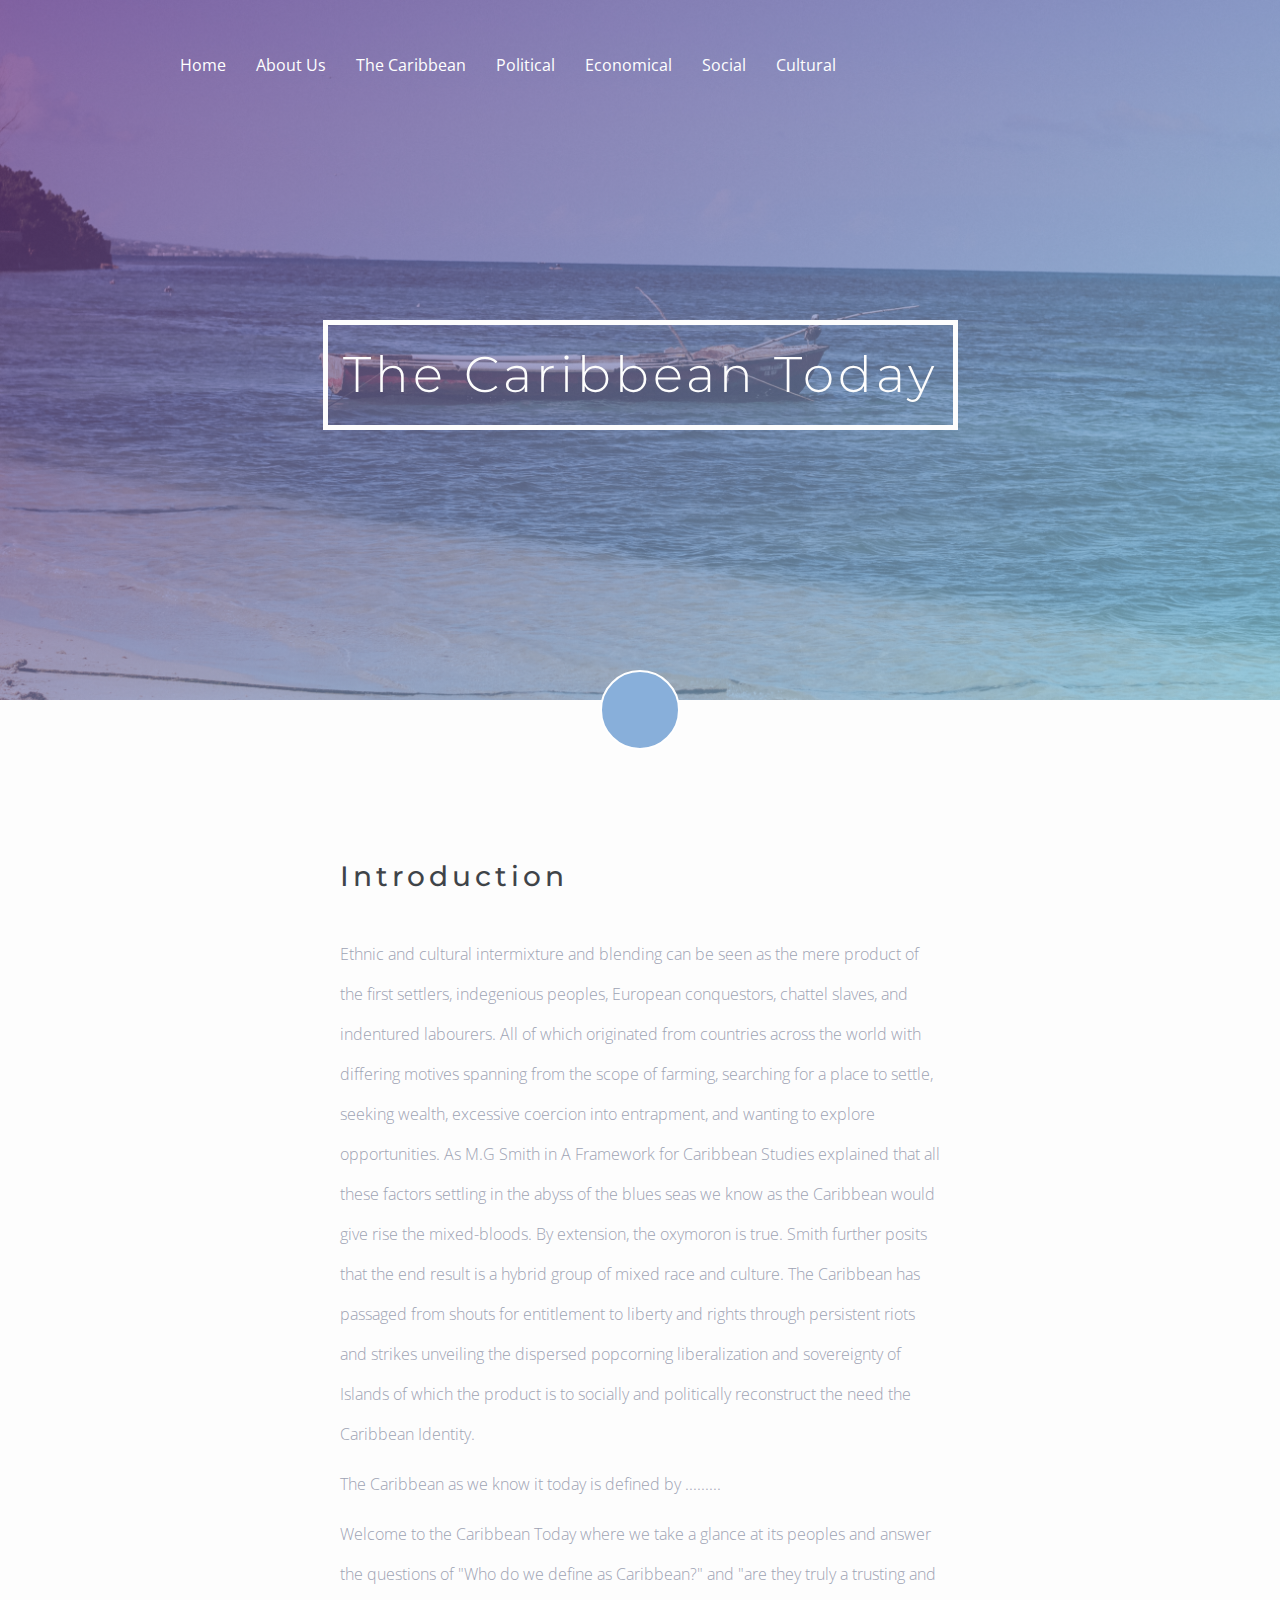
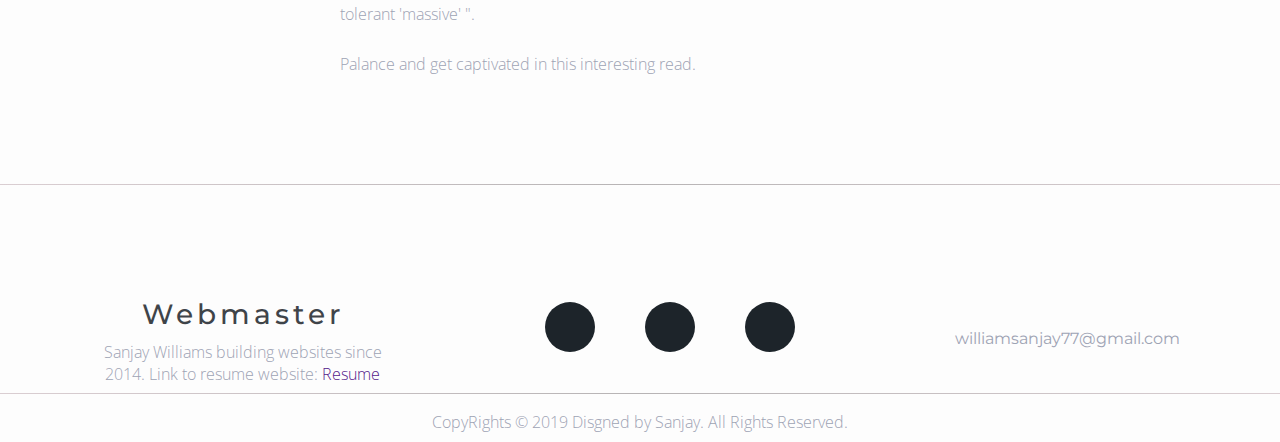
<file: index.html>
<!DOCTYPE html>
<html>
    <head>
      <meta charset="utf-8">
      <meta content="IE-edge,chrome=1" http-equiv="X-UA-Compatable">
      <meta name="viewport" content="width=device-width, initial-scale=1">
      <meta name="description" content="The Group description">
      <title>The Caribbean Today</title>
      <link rel="stylesheet" href="https://use.fontawesome.com/releases/v5.5.0/css/all.css" integrity="sha384-B4dIYHKNBt8Bc12p+WXckhzcICo0wtJAoU8YZTY5qE0Id1GSseTk6S+L3BlXeVIU" crossorigin="anonymous">
      <link rel="stylesheet" type="text/css" href="assets/css-framework/css-framework.css">
      <link rel="stylesheet" type="text/css" href="assets/css-framework/style.css">
    </head>
    <body>
      <header class="main-header">
        <!-- Navigation -->
        <nav class="nav-wrap">
          <ul class="navigation">
            <li><a href="index.html">Home</a></li>
            <li><a href="about-us.html">About Us</a></li>
            <li><a href="caribbean.html">The Caribbean</a></li>
            <li><a href="political.html">Political</a></li>
            <li><a href="economical.html">Economical</a></li>
            <li><a href="social.html">Social</a></li>
            <li><a href="cultural.html">Cultural</a></li>
          </ul>
          <!-- Mobile Navigation -->
          <div class="nav-toggle-open-wrapper">
            <i class="fas fa-bars"></i>
          </div>
          <div class="nav-toggle-body-overlay"></div>
          <div class="toggled-nav-wrapper">
            <div class="nav-toggle-close-wrapper">
              <i class="fas fa-times"></i>
            </div>
            <div class="internal-nav-links-wrapper">
              <a href="index.html" class="internal-link-wrapper">
                <div class="internal-link-icon internal-link-icon-home"><i class="fas fa-home"></i></div>
                <div class="link-titles-wrapper">
                  <h5>Home</h5>
                  <small>Introduction</small>
                </div>

              </a>
              <a href="about-us.html" class="internal-link-wrapper">
                <div class="internal-link-icon internal-link-icon-about-us"><i class="fas fa-info"></i></div>
                <div class="link-titles-wrapper">
                  <h5>About Us</h5>
                  <small>Who are the Creators</small>
                </div>

              </a>
              <a href="caribbean.html" class="internal-link-wrapper">
                <div class="internal-link-icon internal-link-icon-about-us"><i class="fas fa-umbrella-beach"></i></div>
                <div class="link-titles-wrapper">
                  <h5>The Caribbean</h5>
                  <small>Caribbean Identity</small>
                </div>

              </a>
              <a href="political.html" class="internal-link-wrapper">
                <div class="internal-link-icon internal-link-icon-political"><i class="fas fa-fist-raised"></i></div>
                <div class="link-titles-wrapper">
                  <h5>Political</h5>
                  <small>Caribbean Politics</small>
                </div>

              </a>
              <a href="economical.html" class="internal-link-wrapper">
                <div class="internal-link-icon internal-link-icon-economical"><i class="fas fa-users"></i></div>
                <div class="link-titles-wrapper">
                  <h5>Economical</h5>
                  <small>Caribbean Economy</small>
                </div>

              </a>
              <a href="social.html" class="internal-link-wrapper">
                <div class="internal-link-icon internal-link-icon-social"><i class="fas fa-globe-africa"></i></div>
                <div class="link-titles-wrapper">
                  <h5>Social</h5>
                  <small>Social Caribbean</small>
                </div>

              </a>
              <a href="cultural.html" class="internal-link-wrapper">
                <div class="internal-link-icon internal-link-icon-cultural"><i class="fas fa-palette"></i></div>
                <div class="link-titles-wrapper">
                  <h5>Cultural</h5>
                  <small>Caribbean Culture</small>
                </div>

              </a>
            </div>
          </div>
        </nav>
        <!-- End Navigation -->
        <div class="home-title">
          <h1>The Caribbean Today</h1>
        </div>
        <button class="arrow-down circular icon button"><i class="fas fa-chevron-down"></i></button>
      </header>
      <!-- Introduction -->
      <div class="introduction" id="intro">
        <h2>Introduction</h2>
        <p>Ethnic and cultural intermixture and blending can be seen  as the mere product of the first settlers,  indegenious peoples, European conquestors, chattel slaves, and indentured labourers. All of which originated from countries across the world with differing motives spanning from the scope of farming, searching for a place to settle, seeking wealth,  excessive coercion into entrapment, and wanting to explore opportunities. As M.G Smith in A Framework for Caribbean Studies explained that all these factors settling in the abyss of the blues seas we know as the Caribbean would give rise the mixed-bloods. By extension, the oxymoron is true. Smith further posits that the end result is a hybrid group of mixed race and culture. The Caribbean has passaged from shouts for entitlement to liberty  and rights through persistent riots and strikes  unveiling the dispersed popcorning  liberalization and sovereignty of Islands of which the product is to socially and politically reconstruct the need the Caribbean Identity.</p>
        <p>The Caribbean as we know it today is defined by .........</p>

        <p>Welcome to the Caribbean Today where we take a glance at its peoples and answer the questions of "Who do we define as Caribbean?" and "are they truly a trusting and tolerant 'massive' ".</p>
        <p>Palance and get captivated in this interesting read.</p>
      </div>
      <hr />
      <footer class="footer-container">
        <div class="footer-wrapper">
          <div class="webmaster-slug">
            <h2>Webmaster</h2>
            <p>Sanjay Williams building websites since 2014. Link to resume website: <a href="">Resume</a></p>
          </div>
          <div class="footer-social-links">
            <a href="https://github.com/sanjwilli" target="_blank" class="social-icon-wrap footer-instagram-wrapper"><i class="fab fa-instagram"></i></a>
            <a href="https://www.instagram.com/sanjwilli" target="_blank" class="social-icon-wrap footer-github-wrapper"><i class="fab fa-github-alt"></i></a>
            <a href="https://www.linkedin.com/in/sanjay-williams-a01613150/" target="_blank" class="social-icon-wrap footer-linkedin-wrapper"><i class="fab fa-linkedin-in"></i></a>
          </div>
          <a href="mailto:williamsanjay77@gmail.com?subject=Carib Civ Web feedback" class="footer-email">williamsanjay77@gmail.com</a>
        </div>
        <hr />
        <p>CopyRights &copy; 2019 Disgned by Sanjay. All Rights Reserved.</p>
      </footer>
      <script type="text/javascript" src="assets/css-framework/jquery-3.3.1.min.js"></script>
      <script type="text/javascript" src="assets/css-framework/css-framework.js"></script>
      <script type="text/javascript" src="assets/js/functions.js"></script>
    </body>
</html>
</file>
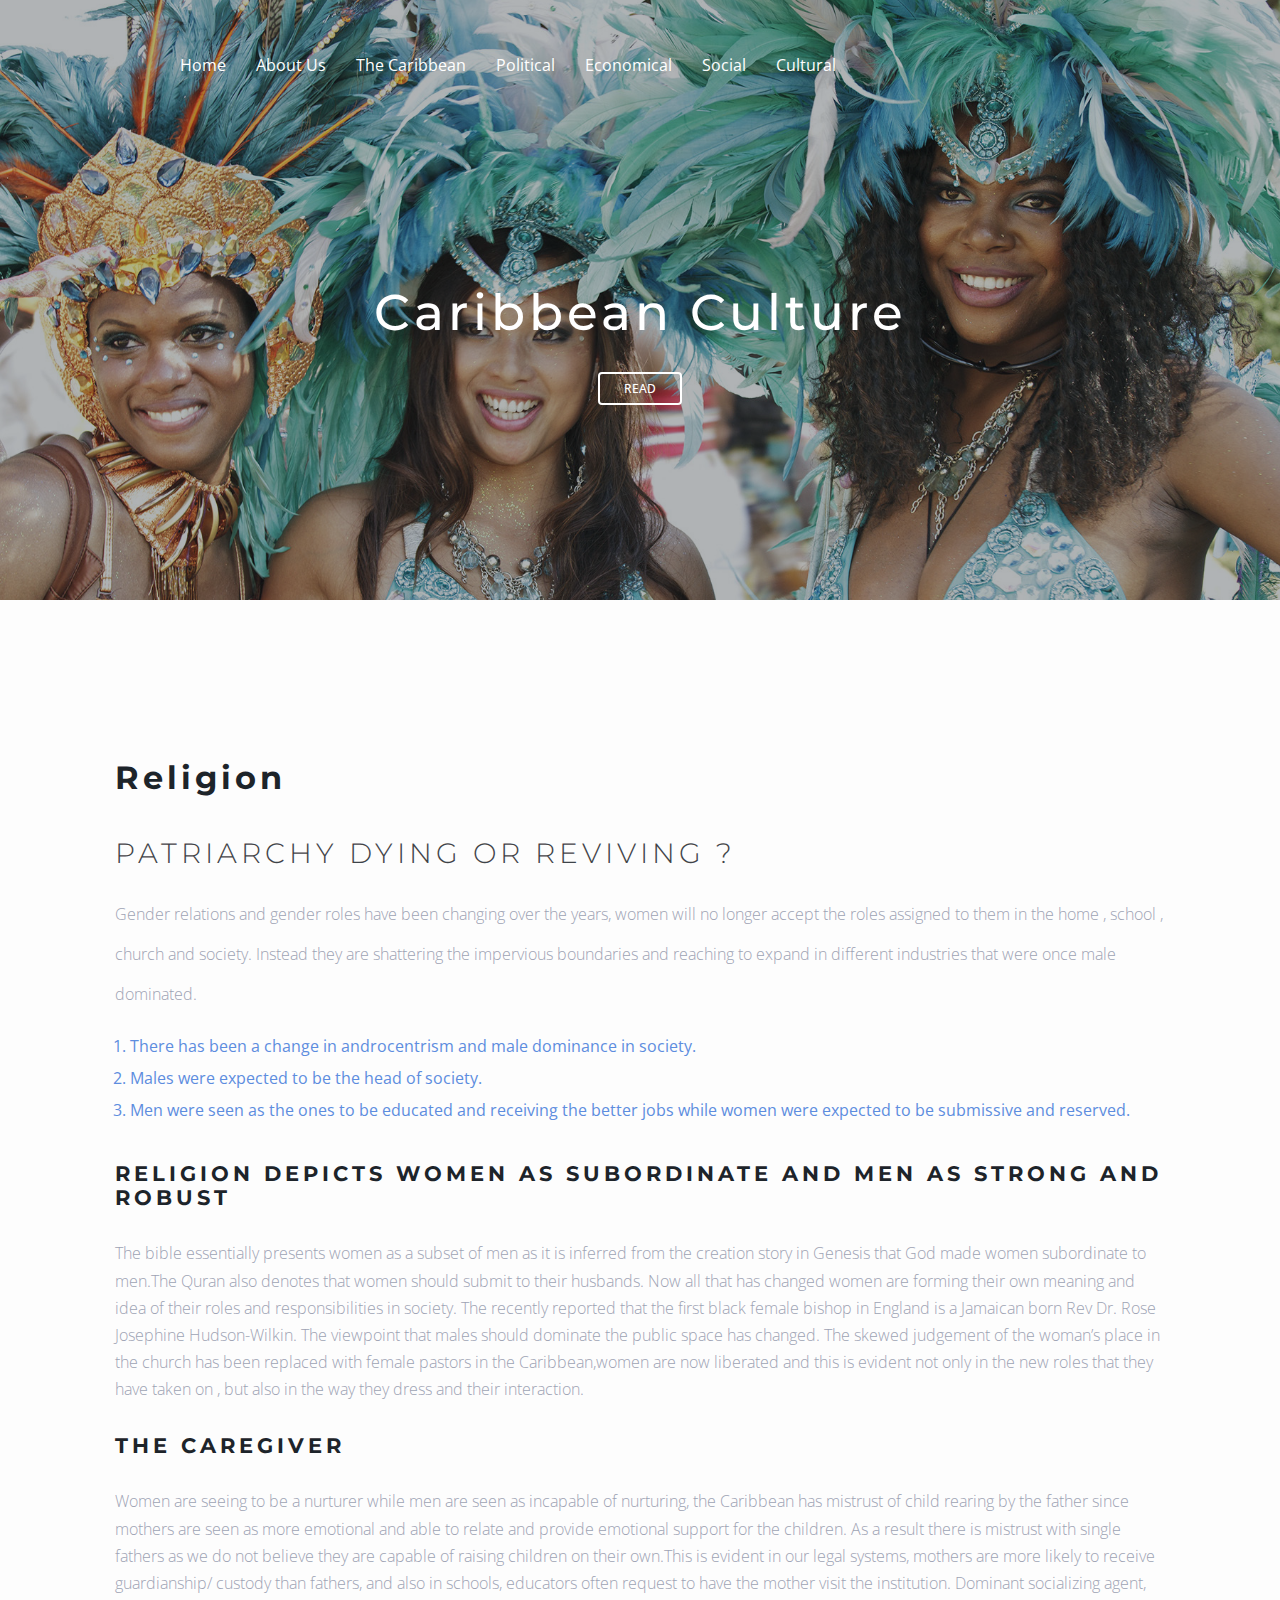
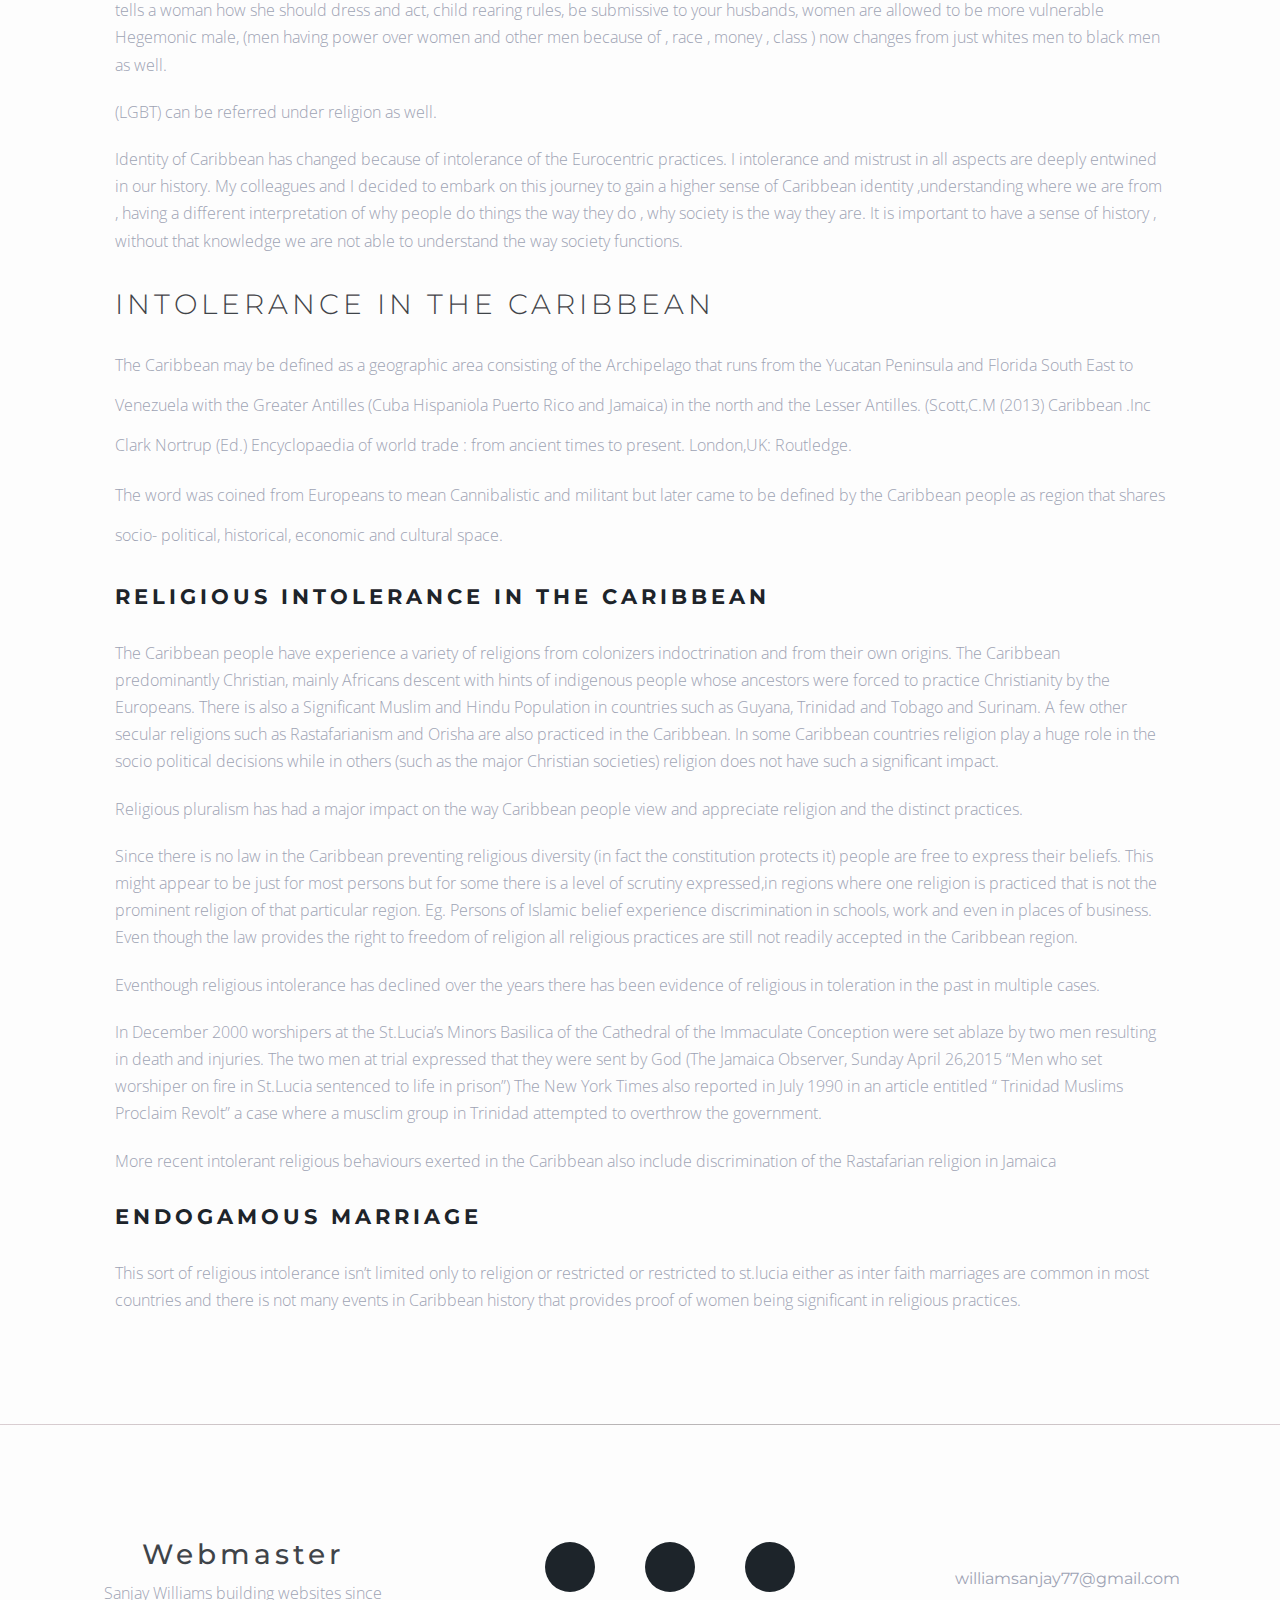
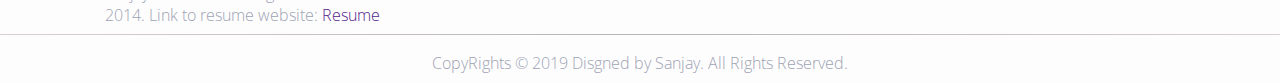
<file: cultural.html>
<!DOCTYPE html>
<html>
    <head>
      <meta charset="utf-8">
      <meta content="IE-edge,chrome=1" http-equiv="X-UA-Compatable">
      <meta name="viewport" content="width=device-width, initial-scale=1">
      <meta name="description" content="The Group description">
      <title>The Caribbean Today</title>
      <link rel="stylesheet" href="https://use.fontawesome.com/releases/v5.5.0/css/all.css" integrity="sha384-B4dIYHKNBt8Bc12p+WXckhzcICo0wtJAoU8YZTY5qE0Id1GSseTk6S+L3BlXeVIU" crossorigin="anonymous">
      <link rel="stylesheet" type="text/css" href="assets/css-framework/css-framework.css">
      <link rel="stylesheet" type="text/css" href="assets/css-framework/style.css">
    </head>
    <body>
      <header class="cultural-index-main-header" style="background-image: url('assets/img/culture.jpg')">
        <div class="overlay-dark"></div>
        <!-- Navigation -->
        <nav class="nav-wrap">
          <ul class="navigation">
            <li><a href="index.html">Home</a></li>
            <li><a href="about-us.html">About Us</a></li>
            <li><a href="caribbean.html">The Caribbean</a></li>
            <li><a href="political.html">Political</a></li>
            <li><a href="economical.html">Economical</a></li>
            <li><a href="social.html">Social</a></li>
            <li><a href="cultural.html">Cultural</a></li>
          </ul>
          <!-- Mobile Navigation -->
          <div class="nav-toggle-open-wrapper">
            <i class="fas fa-bars"></i>
          </div>
          <div class="nav-toggle-body-overlay"></div>
          <div class="toggled-nav-wrapper">
            <div class="nav-toggle-close-wrapper">
              <i class="fas fa-times"></i>
            </div>
            <div class="internal-nav-links-wrapper">
              <a href="index.html" class="internal-link-wrapper">
                <div class="internal-link-icon internal-link-icon-home"><i class="fas fa-home"></i></div>
                <div class="link-titles-wrapper">
                  <h5>Home</h5>
                  <small>Introduction</small>
                </div>

              </a>
              <a href="about-us.html" class="internal-link-wrapper">
                <div class="internal-link-icon internal-link-icon-about-us"><i class="fas fa-info"></i></div>
                <div class="link-titles-wrapper">
                  <h5>About Us</h5>
                  <small>Who are the Creators</small>
                </div>

              </a>
              <a href="caribbean.html" class="internal-link-wrapper">
                <div class="internal-link-icon internal-link-icon-about-us"><i class="fas fa-umbrella-beach"></i></div>
                <div class="link-titles-wrapper">
                  <h5>The Caribbean</h5>
                  <small>Caribbean Identity</small>
                </div>

              </a>
              <a href="political.html" class="internal-link-wrapper">
                <div class="internal-link-icon internal-link-icon-political"><i class="fas fa-fist-raised"></i></div>
                <div class="link-titles-wrapper">
                  <h5>Political</h5>
                  <small>Caribbean Politics</small>
                </div>

              </a>
              <a href="economical.html" class="internal-link-wrapper">
                <div class="internal-link-icon internal-link-icon-economical"><i class="fas fa-users"></i></div>
                <div class="link-titles-wrapper">
                  <h5>Economical</h5>
                  <small>Caribbean Economy</small>
                </div>

              </a>
              <a href="social.html" class="internal-link-wrapper">
                <div class="internal-link-icon internal-link-icon-social"><i class="fas fa-globe-africa"></i></div>
                <div class="link-titles-wrapper">
                  <h5>Social</h5>
                  <small>Social Caribbean</small>
                </div>

              </a>
              <a href="cultural.html" class="internal-link-wrapper">
                <div class="internal-link-icon internal-link-icon-cultural"><i class="fas fa-palette"></i></div>
                <div class="link-titles-wrapper">
                  <h5>Cultural</h5>
                  <small>Caribbean Culture</small>
                </div>

              </a>
            </div>
          </div>
        </nav>
        <!-- End Navigation -->
        <div class="culture-title">
          <h1 class="featured-culture-title">Caribbean Culture</h1>
          <a onclick="scrolling();" href="javascript:void(0)" class="read-culture">Read</a>
        </div>
      </header>
      <!-- Culture Aspect -->
      <!-- Religion -->
      <div class="religion-content-wrapper">
        <h1>Religion</h1>
        <div class="religion-main-content">
          <h2>Patriarchy Dying or Reviving ?</h2>
          <p>Gender relations and gender roles have been changing over the years, women will no longer accept the roles assigned to them in the home , school , church and society. Instead they are shattering the impervious boundaries and reaching to expand in different industries that were once male dominated.</p>
          <ol>
            <li>There has been a change in androcentrism and male dominance in society.</li>
            <li>Males  were expected to be  the head of society.</li>
            <li>Men were seen as the ones to be educated and receiving the better jobs while women were expected to be submissive and reserved.</li>
          </ol>
        </div>
        <div class="religion-sub-content">
          <h3>Religion Depicts women as subordinate and men as strong and  robust</h3>
          <p>The bible essentially presents women as a subset of men as it is inferred from the creation story in Genesis that God made women subordinate to men.The Quran also denotes that women should submit to their husbands. Now all that has changed women are forming their own meaning and idea of their roles and responsibilities in society. The  recently reported that the first black female bishop in England is a Jamaican born Rev Dr. Rose Josephine Hudson-Wilkin. The viewpoint that males should dominate the public space has changed. The skewed judgement  of the woman’s place in the church has been replaced with female pastors in the Caribbean,women are now liberated and this is evident not only in the new roles that they have taken on , but also in the way they dress and their interaction.</p>
        </div>
        <div class="religion-sub-content">
          <h3>The Caregiver</h3>
          <p>Women are seeing to be a nurturer while men are seen as incapable of nurturing, the Caribbean has mistrust of child rearing by the father since mothers are seen as more emotional and able to relate and provide emotional support for the children. As a result there is mistrust with single fathers as we do not believe they are capable of raising children on their own.This is evident in our legal systems, mothers are more likely to receive guardianship/ custody than fathers, and also in schools, educators often request to have the mother visit the institution. Dominant socializing agent, tells a woman how she should dress and act, child rearing rules, be submissive to your husbands, women are allowed to be more vulnerable Hegemonic male, (men having power over women and other men because of , race , money , class ) now changes from just whites men to black men as well.</p>
          <p>(LGBT) can be referred under religion as well.</p>
          <p>Identity of  Caribbean has changed because of intolerance of the Eurocentric practices.

      I intolerance and mistrust in all aspects are deeply entwined in our history. My colleagues and I decided to embark on this journey to gain a higher sense of Caribbean identity ,understanding where we are from , having a different interpretation of why people do things the way they do , why society is the way they are.

      It is important to have a sense of history , without that knowledge we are not able to understand the way  society functions.</p>
        </div>
        <div class="religion-main-content">
          <h2>Intolerance in the Caribbean</h2>
          <p>The Caribbean may be defined as a geographic area consisting of the Archipelago that runs
      from the Yucatan Peninsula and Florida South East to Venezuela with the Greater Antilles
      (Cuba Hispaniola Puerto Rico and Jamaica) in the north and the Lesser Antilles. (Scott,C.M
      (2013) Caribbean .Inc Clark Nortrup (Ed.) Encyclopaedia of world trade : from ancient times
      to present. London,UK: Routledge.</p>
      <p>The word was coined from Europeans to mean Cannibalistic and militant but later came to
      be defined by the Caribbean people as region that shares socio- political, historical,
      economic and cultural space.</p>
        </div>
        <div class="religion-sub-content">
          <h3>Religious Intolerance In the Caribbean</h3>
          <p>The Caribbean people have experience a variety of religions from colonizers indoctrination
      and from their own origins. The Caribbean predominantly Christian, mainly Africans descent
      with hints of indigenous people whose ancestors were forced to practice Christianity by the
      Europeans. There is also a Significant Muslim and Hindu Population in countries such as
      Guyana, Trinidad and Tobago and Surinam. A few other secular religions such as
      Rastafarianism and Orisha are also practiced in the Caribbean.
      In some Caribbean countries religion play a huge role in the socio political decisions while in
      others (such as the major Christian societies) religion does not have such a significant
      impact.</p>
      <p>Religious pluralism has had a major impact on the way Caribbean people view and
      appreciate religion and the distinct practices.</p>
      <p>Since there is no law in the Caribbean preventing religious diversity (in fact the constitution
      protects it) people are free to express their beliefs. This might appear to be just for most
      persons but for some there is a level of scrutiny expressed,in regions where one religion is
      practiced that is not the prominent religion of that particular region. Eg. Persons of Islamic
      belief experience discrimination in schools, work and even in places of business. Even
      though the law provides the right to freedom of religion all religious practices are still not
      readily accepted in the Caribbean region.</p>
      <p>Eventhough religious intolerance has declined over the years there has been evidence of
      religious in toleration in the past in multiple cases.</p>
      <p>In December 2000 worshipers at the St.Lucia’s Minors Basilica of the Cathedral of the
      Immaculate Conception were set ablaze by two men resulting in death and injuries. The two
      men at trial expressed that they were sent by God (The Jamaica Observer, Sunday April
      26,2015 “Men who set worshiper on fire in St.Lucia sentenced to life in prison”)
      The New York Times also reported in July 1990 in an article entitled “ Trinidad Muslims
      Proclaim Revolt” a case where a musclim group in Trinidad attempted to overthrow the
      government.</p>
      <p>More recent intolerant religious behaviours exerted in the Caribbean also include
      discrimination of the Rastafarian religion in Jamaica</p>
        </div>
        <div class="religion-sub-content">
          <h3>Endogamous marriage</h3>
          <p>This sort of religious intolerance isn’t limited only to religion or restricted or restricted to
      st.lucia either as inter faith marriages are common in most countries and there is not many events in Caribbean history that provides proof of women being
      significant in religious practices.</p>
        </div>
      </div>
      <hr />
      <footer class="footer-container">
        <div class="footer-wrapper">
          <div class="webmaster-slug">
            <h2>Webmaster</h2>
            <p>Sanjay Williams building websites since 2014. Link to resume website: <a href="">Resume</a></p>
          </div>
          <div class="footer-social-links">
            <a href="https://github.com/sanjwilli" target="_blank" class="social-icon-wrap footer-instagram-wrapper"><i class="fab fa-instagram"></i></a>
            <a href="https://www.instagram.com/sanjwilli" target="_blank" class="social-icon-wrap footer-github-wrapper"><i class="fab fa-github-alt"></i></a>
            <a href="https://www.linkedin.com/in/sanjay-williams-a01613150/" target="_blank" class="social-icon-wrap footer-linkedin-wrapper"><i class="fab fa-linkedin-in"></i></a>
          </div>
          <a href="mailto:williamsanjay77@gmail.com?subject=Carib Civ Web feedback" class="footer-email">williamsanjay77@gmail.com</a>
        </div>
        <hr />
        <p>CopyRights &copy; 2019 Disgned by Sanjay. All Rights Reserved.</p>
      </footer>
      <script type="text/javascript" src="assets/css-framework/jquery-3.3.1.min.js"></script>
      <script type="text/javascript" src="assets/css-framework/css-framework.js"></script>
      <script type="text/javascript" src="assets/js/functions.js"></script>
    </body>
</html>
</file>
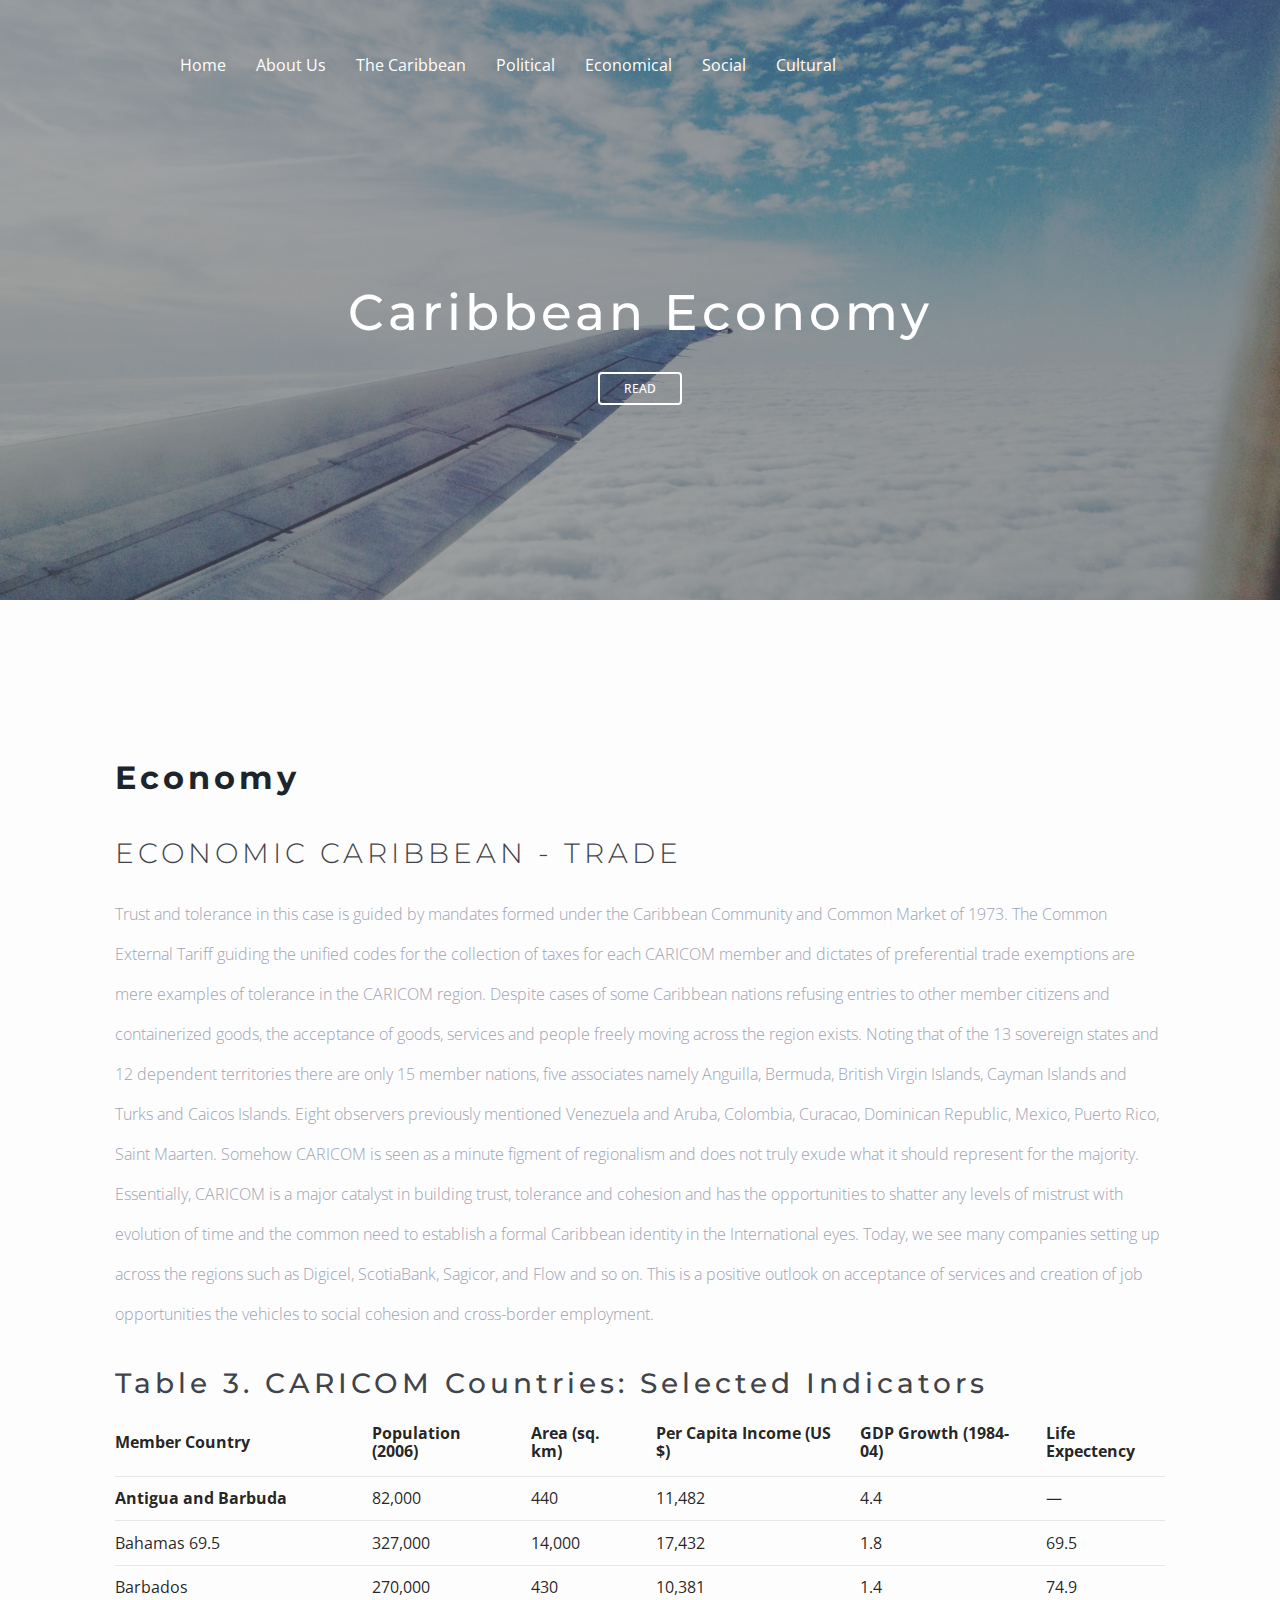
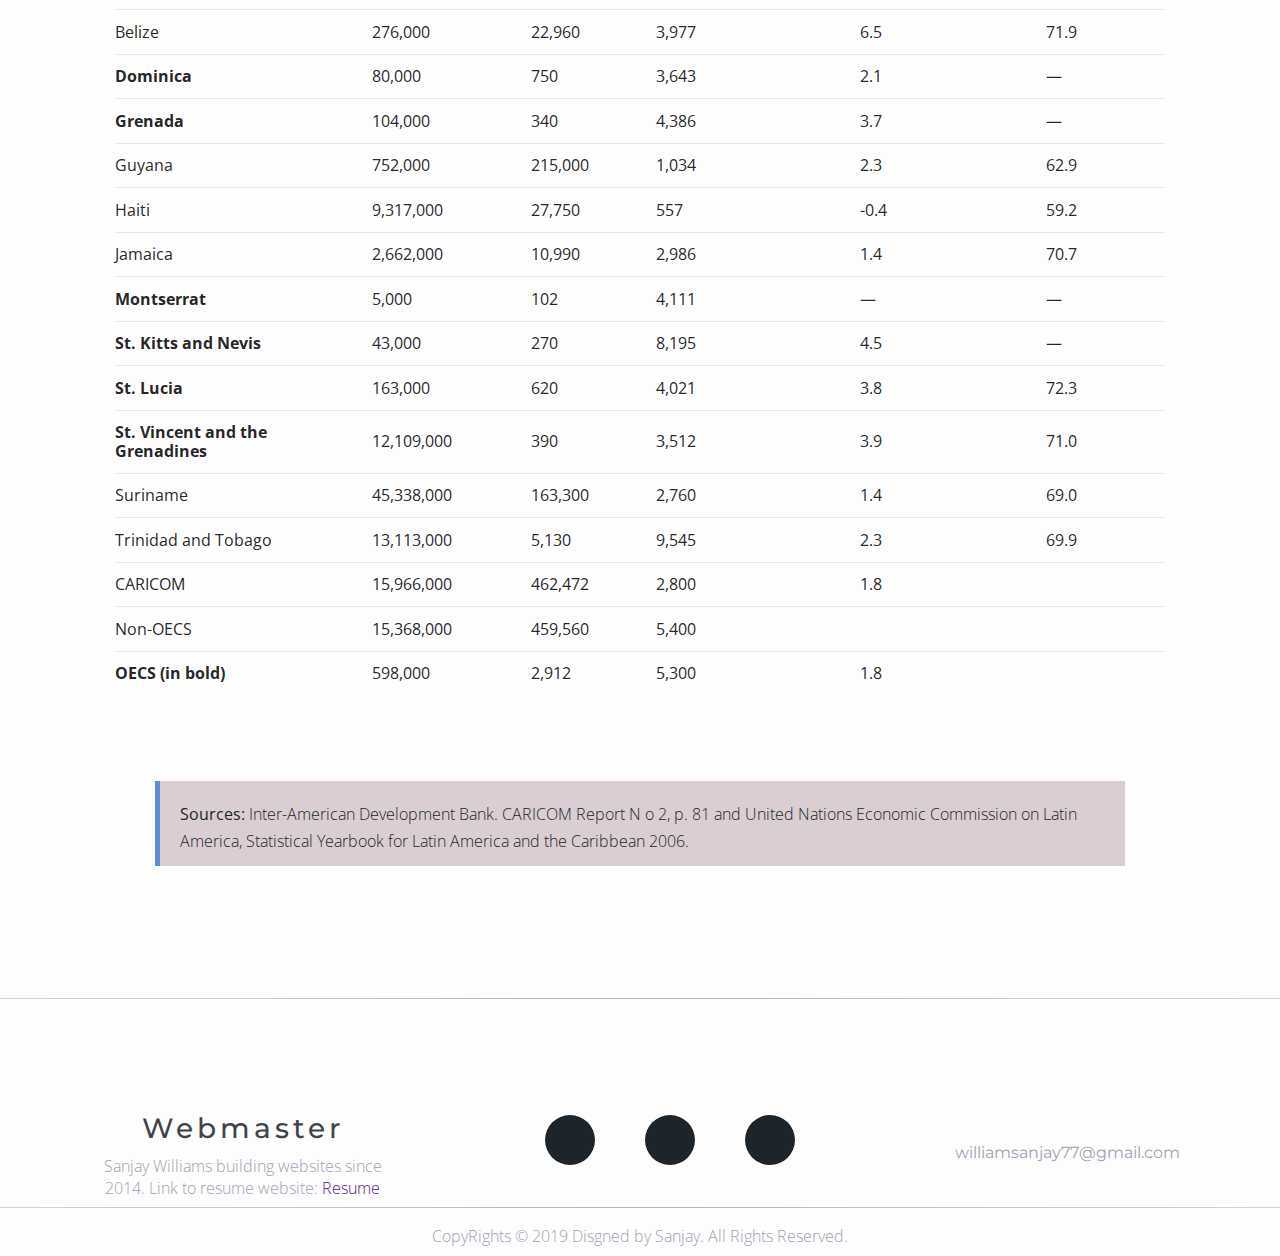
<file: economical.html>
<!DOCTYPE html>
<html>
    <head>
      <meta charset="utf-8">
      <meta content="IE-edge,chrome=1" http-equiv="X-UA-Compatable">
      <meta name="viewport" content="width=device-width, initial-scale=1">
      <meta name="description" content="The Group description">
      <title>The Caribbean Today</title>
      <link rel="stylesheet" href="https://use.fontawesome.com/releases/v5.5.0/css/all.css" integrity="sha384-B4dIYHKNBt8Bc12p+WXckhzcICo0wtJAoU8YZTY5qE0Id1GSseTk6S+L3BlXeVIU" crossorigin="anonymous">
      <link rel="stylesheet" type="text/css" href="assets/css-framework/css-framework.css">
      <link rel="stylesheet" type="text/css" href="assets/css-framework/style.css">
    </head>
    <body>
      <header class="economy-index-main-header" style="background-image: url('assets/img/economy.jpg')">
        <div class="overlay-dark"></div>
        <!-- Navigation -->
        <nav class="nav-wrap">
          <ul class="navigation">
            <li><a href="index.html">Home</a></li>
            <li><a href="about-us.html">About Us</a></li>
            <li><a href="caribbean.html">The Caribbean</a></li>
            <li><a href="political.html">Political</a></li>
            <li><a href="economical.html">Economical</a></li>
            <li><a href="social.html">Social</a></li>
            <li><a href="cultural.html">Cultural</a></li>
          </ul>
          <!-- Mobile Navigation -->
          <div class="nav-toggle-open-wrapper">
            <i class="fas fa-bars"></i>
          </div>
          <div class="nav-toggle-body-overlay"></div>
          <div class="toggled-nav-wrapper">
            <div class="nav-toggle-close-wrapper">
              <i class="fas fa-times"></i>
            </div>
            <div class="internal-nav-links-wrapper">
              <a href="index.html" class="internal-link-wrapper">
                <div class="internal-link-icon internal-link-icon-home"><i class="fas fa-home"></i></div>
                <div class="link-titles-wrapper">
                  <h5>Home</h5>
                  <small>Introduction</small>
                </div>

              </a>
              <a href="about-us.html" class="internal-link-wrapper">
                <div class="internal-link-icon internal-link-icon-about-us"><i class="fas fa-info"></i></div>
                <div class="link-titles-wrapper">
                  <h5>About Us</h5>
                  <small>Who are the Creators</small>
                </div>

              </a>
              <a href="caribbean.html" class="internal-link-wrapper">
                <div class="internal-link-icon internal-link-icon-about-us"><i class="fas fa-umbrella-beach"></i></div>
                <div class="link-titles-wrapper">
                  <h5>The Caribbean</h5>
                  <small>Caribbean Identity</small>
                </div>

              </a>
              <a href="political.html" class="internal-link-wrapper">
                <div class="internal-link-icon internal-link-icon-political"><i class="fas fa-fist-raised"></i></div>
                <div class="link-titles-wrapper">
                  <h5>Political</h5>
                  <small>Caribbean Politics</small>
                </div>

              </a>
              <a href="economical.html" class="internal-link-wrapper">
                <div class="internal-link-icon internal-link-icon-economical"><i class="fas fa-users"></i></div>
                <div class="link-titles-wrapper">
                  <h5>Economical</h5>
                  <small>Caribbean Economy</small>
                </div>

              </a>
              <a href="social.html" class="internal-link-wrapper">
                <div class="internal-link-icon internal-link-icon-social"><i class="fas fa-globe-africa"></i></div>
                <div class="link-titles-wrapper">
                  <h5>Social</h5>
                  <small>Social Caribbean</small>
                </div>

              </a>
              <a href="cultural.html" class="internal-link-wrapper">
                <div class="internal-link-icon internal-link-icon-cultural"><i class="fas fa-palette"></i></div>
                <div class="link-titles-wrapper">
                  <h5>Cultural</h5>
                  <small>Caribbean Culture</small>
                </div>

              </a>
            </div>
          </div>
        </nav>
        <!-- End Navigation -->
        <div class="economy-title">
          <h1 class="featured-economy-title">Caribbean Economy</h1>
          <a onclick="scrolling();" href="javascript:void(0)" class="read-economy">Read</a>
        </div>
      </header>
      <!-- Economical Aspect -->
      <div class="economy-content-wrapper">
        <h1>Economy</h1>
        <div class="economy-main-content">
          <h2>Economic Caribbean - Trade</h2>
          <p>Trust and tolerance in this case is guided by mandates formed under the Caribbean Community and Common Market of 1973. The Common External Tariff guiding the unified codes for the collection of taxes for each CARICOM member and dictates of preferential trade exemptions are mere examples of tolerance in the CARICOM region. Despite cases of some Caribbean nations refusing entries to other member citizens and containerized goods, the acceptance of goods, services and people freely moving across the region exists. Noting that of the 13 sovereign states and 12 dependent territories there are only 15 member nations, five associates namely Anguilla, Bermuda, British Virgin Islands, Cayman Islands and Turks and Caicos Islands. Eight observers previously mentioned Venezuela and Aruba, Colombia, Curacao, Dominican Republic, Mexico, Puerto Rico, Saint Maarten. Somehow CARICOM is seen as a minute figment of regionalism and does not truly exude what it should represent for the majority. Essentially, CARICOM is a major catalyst in building trust, tolerance and cohesion and has the opportunities to shatter any levels of mistrust with evolution of time and the common need to establish a formal Caribbean identity in the International eyes. Today, we see many companies setting up across the regions such as Digicel, ScotiaBank, Sagicor, and Flow and so on. This is a positive outlook on acceptance of services and creation of job opportunities the vehicles to social cohesion and cross-border employment.</p>
        </div>
        <div class="economy-sub-content">
          <div class="table-wrapper">
            <h2>Table 3. CARICOM Countries: Selected Indicators</h2>
            <table class="very basic table">
              <thead>
                <tr>
                  <th>Member Country</th>
                  <th>Population (2006)</th>
                  <th>Area (sq. km)</th>
                  <th>Per Capita Income (US $)</th>
                  <th>GDP Growth (1984-04)</th>
                  <th>Life Expectency</th>
                </tr>
              </thead>
              <tbody>
                <tr>
                  <td><b>Antigua and Barbuda</b></td>
                  <td>82,000</td>
                  <td>440</td>
                  <td>11,482</td>
                  <td>4.4</td>
                  <td>—</td>
                </tr>
                <tr>
                  <td>Bahamas  69.5</td>
                  <td>327,000</td>
                  <td>14,000</td>
                  <td>17,432</td>
                  <td>1.8</td>
                  <td>69.5</td>
                </tr>
                <tr>
                  <td>Barbados</td>
                  <td>270,000</td>
                  <td>430</td>
                  <td>10,381</td>
                  <td>1.4</td>
                  <td>74.9</td>
                </tr>
                <tr>
                  <td>Belize</td>
                  <td>276,000</td>
                  <td>22,960</td>
                  <td>3,977</td>
                  <td>6.5</td>
                  <td>71.9</td>
                </tr>
                <tr>
                  <td><b>Dominica</b></td>
                  <td>80,000</td>
                  <td>750</td>
                  <td>3,643</td>
                  <td>2.1</td>
                  <td>—</td>
                </tr>
                <tr>
                  <td><b>Grenada</b></td>
                  <td>104,000</td>
                  <td>340</td>
                  <td>4,386</td>
                  <td>3.7</td>
                  <td>—</td>
                </tr>
                <tr>
                  <td>Guyana</td>
                  <td>752,000</td>
                  <td>215,000</td>
                  <td>1,034</td>
                  <td>2.3</td>
                  <td>62.9</td>
                </tr>
                <tr>
                  <td>Haiti</td>
                  <td>9,317,000</td>
                  <td>27,750</td>
                  <td>557</td>
                  <td>-0.4</td>
                  <td>59.2</td>
                </tr>
                <tr>
                  <td>Jamaica</td>
                  <td>2,662,000</td>
                  <td>10,990</td>
                  <td>2,986</td>
                  <td>1.4</td>
                  <td>70.7</td>
                </tr>
                <tr>
                  <td><b>Montserrat</b></td>
                  <td>5,000</td>
                  <td>102</td>
                  <td>4,111</td>
                  <td>—</td>
                  <td>—</td>
                </tr>
                <tr>
                  <td><b>St. Kitts and Nevis</b></td>
                  <td>43,000</td>
                  <td>270</td>
                  <td>8,195</td>
                  <td>4.5</td>
                  <td>—</td>
                </tr>
                <tr>
                  <td><b>St. Lucia</b></td>
                  <td>163,000</td>
                  <td>620</td>
                  <td>4,021</td>
                  <td>3.8</td>
                  <td>72.3</td>
                </tr>
                <tr>
                  <td><b>St. Vincent and the Grenadines</b></td>
                  <td>12,109,000</td>
                  <td>390</td>
                  <td>3,512</td>
                  <td>3.9</td>
                  <td>71.0</td>
                </tr>
                <tr>
                  <td>Suriname</td>
                  <td>45,338,000</td>
                  <td>163,300</td>
                  <td>2,760</td>
                  <td>1.4</td>
                  <td>69.0</td>
                </tr>
                <tr>
                  <td>Trinidad and Tobago</td>
                  <td>13,113,000</td>
                  <td>5,130</td>
                  <td>9,545</td>
                  <td>2.3</td>
                  <td>69.9</td>
                </tr>
                <tr>
                  <td>CARICOM</td>
                  <td>15,966,000</td>
                  <td>462,472</td>
                  <td>2,800</td>
                  <td>1.8</td>
                  <td></td>
                </tr>
                <tr>
                  <td>Non-OECS</td>
                  <td>15,368,000</td>
                  <td>459,560</td>
                  <td>5,400</td>
                  <td></td>
                  <td></td>
                </tr>
                <tr>
                  <td><b>OECS (in bold)</b></td>
                  <td>598,000</td>
                  <td>2,912</td>
                  <td>5,300</td>
                  <td>1.8</td>
                  <td></td>
                </tr>
              </tbody>
            </table>
          </div>
          <blockquote>
            <p><b>Sources:</b> Inter-American Development Bank. CARICOM Report N o 2, p. 81 and United Nations
          Economic Commission on Latin America, Statistical Yearbook for Latin America and the
          Caribbean 2006.</p>
          </blockquote>
        </div>
      </div>
      <hr />
      <footer class="footer-container">
        <div class="footer-wrapper">
          <div class="webmaster-slug">
            <h2>Webmaster</h2>
            <p>Sanjay Williams building websites since 2014. Link to resume website: <a href="">Resume</a></p>
          </div>
          <div class="footer-social-links">
            <a href="https://github.com/sanjwilli" target="_blank" class="social-icon-wrap footer-instagram-wrapper"><i class="fab fa-instagram"></i></a>
            <a href="https://www.instagram.com/sanjwilli" target="_blank" class="social-icon-wrap footer-github-wrapper"><i class="fab fa-github-alt"></i></a>
            <a href="https://www.linkedin.com/in/sanjay-williams-a01613150/" target="_blank" class="social-icon-wrap footer-linkedin-wrapper"><i class="fab fa-linkedin-in"></i></a>
          </div>
          <a href="mailto:williamsanjay77@gmail.com?subject=Carib Civ Web feedback" class="footer-email">williamsanjay77@gmail.com</a>
        </div>
        <hr />
        <p>CopyRights &copy; 2019 Disgned by Sanjay. All Rights Reserved.</p>
      </footer>
      <script type="text/javascript" src="assets/css-framework/jquery-3.3.1.min.js"></script>
      <script type="text/javascript" src="assets/css-framework/css-framework.js"></script>
      <script type="text/javascript" src="assets/js/functions.js"></script>
    </body>
</html>
</file>
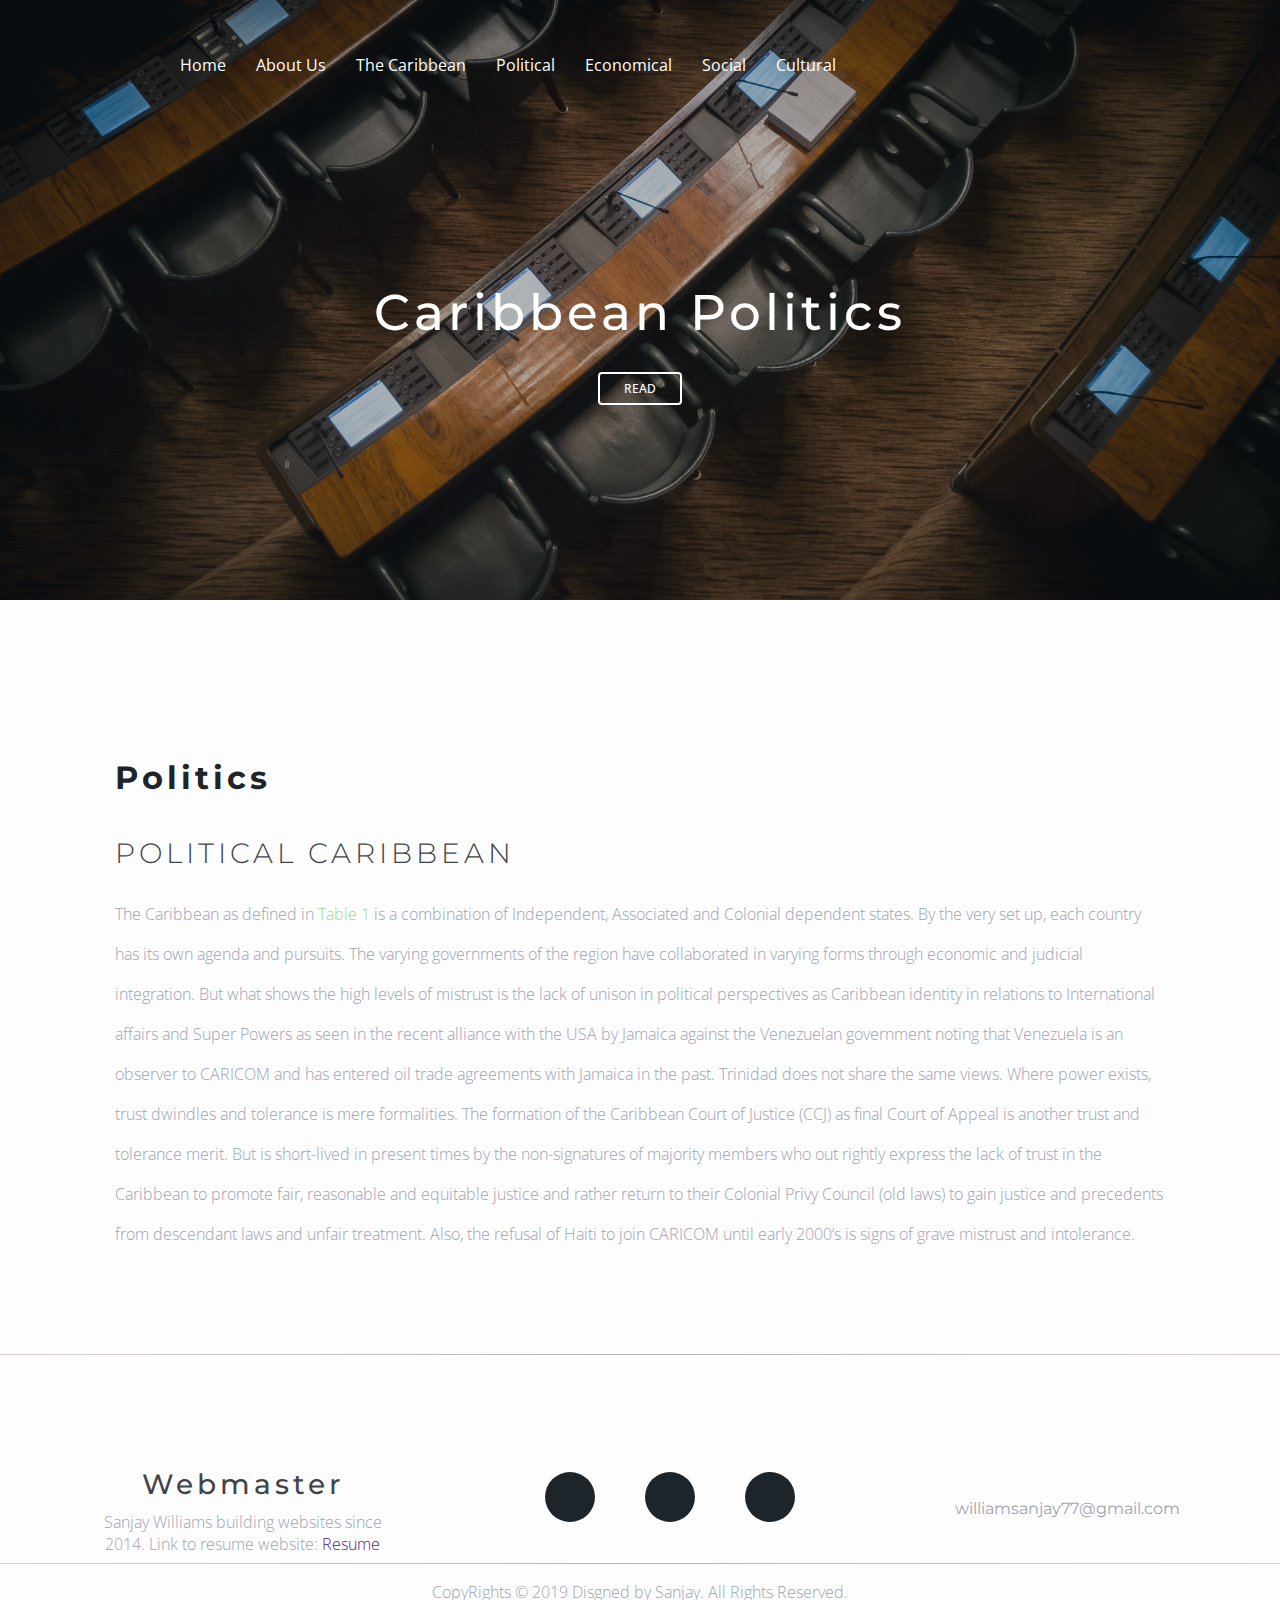
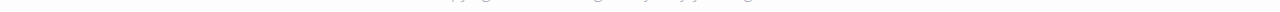
<file: political.html>
<!DOCTYPE html>
<html>
    <head>
      <meta charset="utf-8">
      <meta content="IE-edge,chrome=1" http-equiv="X-UA-Compatable">
      <meta name="viewport" content="width=device-width, initial-scale=1">
      <meta name="description" content="The Group description">
      <title>The Caribbean Today</title>
      <link rel="stylesheet" href="https://use.fontawesome.com/releases/v5.5.0/css/all.css" integrity="sha384-B4dIYHKNBt8Bc12p+WXckhzcICo0wtJAoU8YZTY5qE0Id1GSseTk6S+L3BlXeVIU" crossorigin="anonymous">
      <link rel="stylesheet" type="text/css" href="assets/css-framework/css-framework.css">
      <link rel="stylesheet" type="text/css" href="assets/css-framework/style.css">
    </head>
    <body>
      <header class="political-index-main-header" style="background-image: url('assets/img/politics.jpg')">
        <div class="overlay-dark"></div>
        <!-- Navigation -->
        <nav class="nav-wrap">
          <ul class="navigation">
            <li><a href="index.html">Home</a></li>
            <li><a href="about-us.html">About Us</a></li>
            <li><a href="caribbean.html">The Caribbean</a></li>
            <li><a href="political.html">Political</a></li>
            <li><a href="economical.html">Economical</a></li>
            <li><a href="social.html">Social</a></li>
            <li><a href="cultural.html">Cultural</a></li>
          </ul>
          <!-- Mobile Navigation -->
          <div class="nav-toggle-open-wrapper">
            <i class="fas fa-bars"></i>
          </div>
          <div class="nav-toggle-body-overlay"></div>
          <div class="toggled-nav-wrapper">
            <div class="nav-toggle-close-wrapper">
              <i class="fas fa-times"></i>
            </div>
            <div class="internal-nav-links-wrapper">
              <a href="index.html" class="internal-link-wrapper">
                <div class="internal-link-icon internal-link-icon-home"><i class="fas fa-home"></i></div>
                <div class="link-titles-wrapper">
                  <h5>Home</h5>
                  <small>Introduction</small>
                </div>

              </a>
              <a href="about-us.html" class="internal-link-wrapper">
                <div class="internal-link-icon internal-link-icon-about-us"><i class="fas fa-info"></i></div>
                <div class="link-titles-wrapper">
                  <h5>About Us</h5>
                  <small>Who are the Creators</small>
                </div>

              </a>
              <a href="caribbean.html" class="internal-link-wrapper">
                <div class="internal-link-icon internal-link-icon-about-us"><i class="fas fa-umbrella-beach"></i></div>
                <div class="link-titles-wrapper">
                  <h5>The Caribbean</h5>
                  <small>Caribbean Identity</small>
                </div>

              </a>
              <a href="political.html" class="internal-link-wrapper">
                <div class="internal-link-icon internal-link-icon-political"><i class="fas fa-fist-raised"></i></div>
                <div class="link-titles-wrapper">
                  <h5>Political</h5>
                  <small>Caribbean Politics</small>
                </div>

              </a>
              <a href="economical.html" class="internal-link-wrapper">
                <div class="internal-link-icon internal-link-icon-economical"><i class="fas fa-users"></i></div>
                <div class="link-titles-wrapper">
                  <h5>Economical</h5>
                  <small>Caribbean Economy</small>
                </div>

              </a>
              <a href="social.html" class="internal-link-wrapper">
                <div class="internal-link-icon internal-link-icon-social"><i class="fas fa-globe-africa"></i></div>
                <div class="link-titles-wrapper">
                  <h5>Social</h5>
                  <small>Social Caribbean</small>
                </div>

              </a>
              <a href="cultural.html" class="internal-link-wrapper">
                <div class="internal-link-icon internal-link-icon-cultural"><i class="fas fa-palette"></i></div>
                <div class="link-titles-wrapper">
                  <h5>Cultural</h5>
                  <small>Caribbean Culture</small>
                </div>

              </a>
            </div>
          </div>
        </nav>
        <!-- End Navigation -->
        <div class="political-title">
          <h1 class="featured-political-title">Caribbean Politics</h1>
          <a onclick="scrolling();" href="javascript:void(0)" class="read-political">Read</a>
        </div>
      </header>
      <!-- Political Aspect -->
      <div class="political-content-wrapper">
        <h1>Politics</h1>
        <div class="political-main-content">
          <h2>Political Caribbean</h2>
          <p>The Caribbean as defined in <a onclick="tableModal();" href="javascript:void(0)">Table 1</a> is a combination of Independent, Associated and Colonial
          dependent states. By the very set up, each country has its own agenda and pursuits. The varying
          governments of the region have collaborated in varying forms through economic and judicial
          integration. But what shows the high levels of mistrust is the lack of unison in political perspectives
          as Caribbean identity in relations to International affairs and Super Powers as seen in the recent
          alliance with the USA by Jamaica against the Venezuelan government noting that Venezuela is an
          observer to CARICOM and has entered oil trade agreements with Jamaica in the past. Trinidad does
          not share the same views. Where power exists, trust dwindles and tolerance is mere formalities. The
          formation of the Caribbean Court of Justice (CCJ) as final Court of Appeal is another trust and
          tolerance merit. But is short-lived in present times by the non-signatures of majority members who
          out rightly express the lack of trust in the Caribbean to promote fair, reasonable and equitable
          justice and rather return to their Colonial Privy Council (old laws) to gain justice and precedents from
          descendant laws and unfair treatment. Also, the refusal of Haiti to join CARICOM until early 2000’s is
          signs of grave mistrust and intolerance.</p>
        </div>
      </div>

      <!-- Modal -->
      <div id="modal"></div>
      <hr />
      <footer class="footer-container">
        <div class="footer-wrapper">
          <div class="webmaster-slug">
            <h2>Webmaster</h2>
            <p>Sanjay Williams building websites since 2014. Link to resume website: <a href="">Resume</a></p>
          </div>
          <div class="footer-social-links">
            <a href="https://github.com/sanjwilli" target="_blank" class="social-icon-wrap footer-instagram-wrapper"><i class="fab fa-instagram"></i></a>
            <a href="https://www.instagram.com/sanjwilli" target="_blank" class="social-icon-wrap footer-github-wrapper"><i class="fab fa-github-alt"></i></a>
            <a href="https://www.linkedin.com/in/sanjay-williams-a01613150/" target="_blank" class="social-icon-wrap footer-linkedin-wrapper"><i class="fab fa-linkedin-in"></i></a>
          </div>
          <a href="mailto:williamsanjay77@gmail.com?subject=Carib Civ Web feedback" class="footer-email">williamsanjay77@gmail.com</a>
        </div>
        <hr />
        <p>CopyRights &copy; 2019 Disgned by Sanjay. All Rights Reserved.</p>
      </footer>
      <script type="text/javascript" src="assets/css-framework/jquery-3.3.1.min.js"></script>
      <script type="text/javascript" src="assets/css-framework/css-framework.js"></script>
      <script type="text/javascript" src="assets/js/functions.js"></script>
    </body>
</html>
</file>
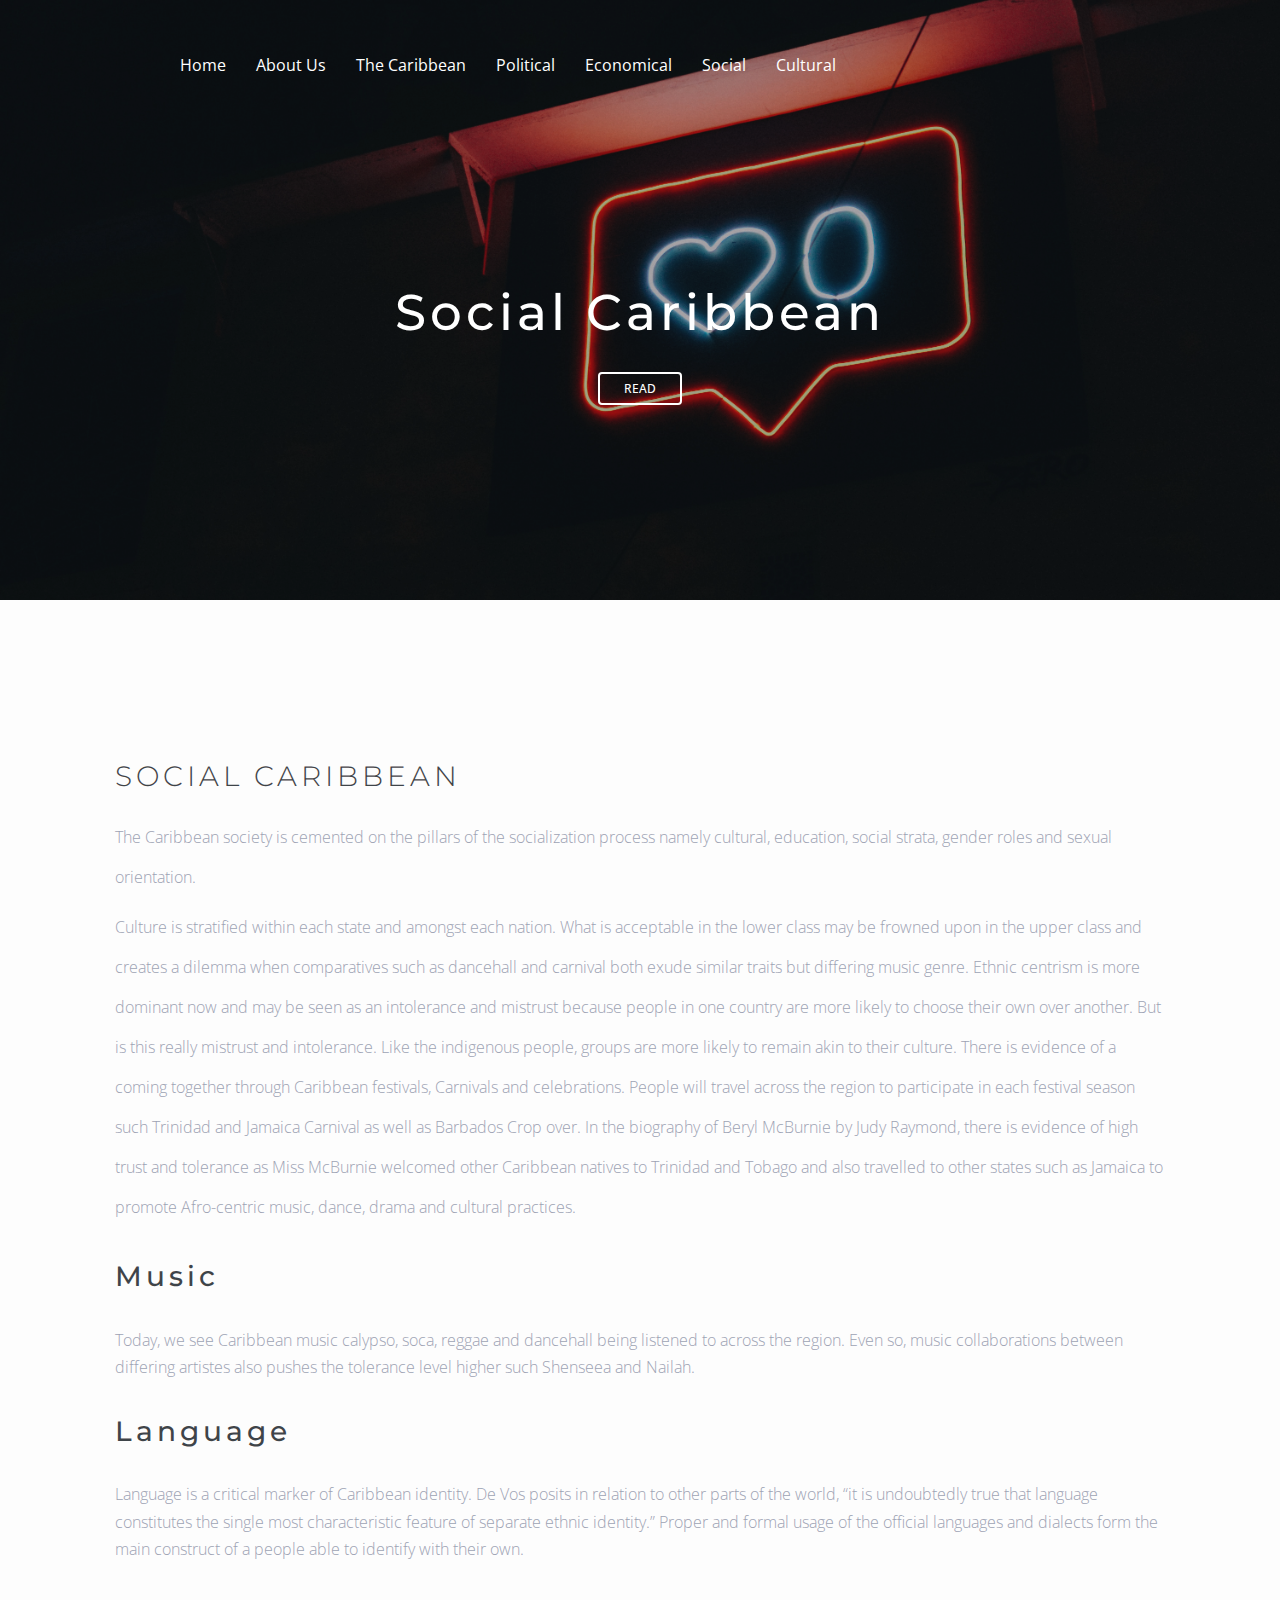
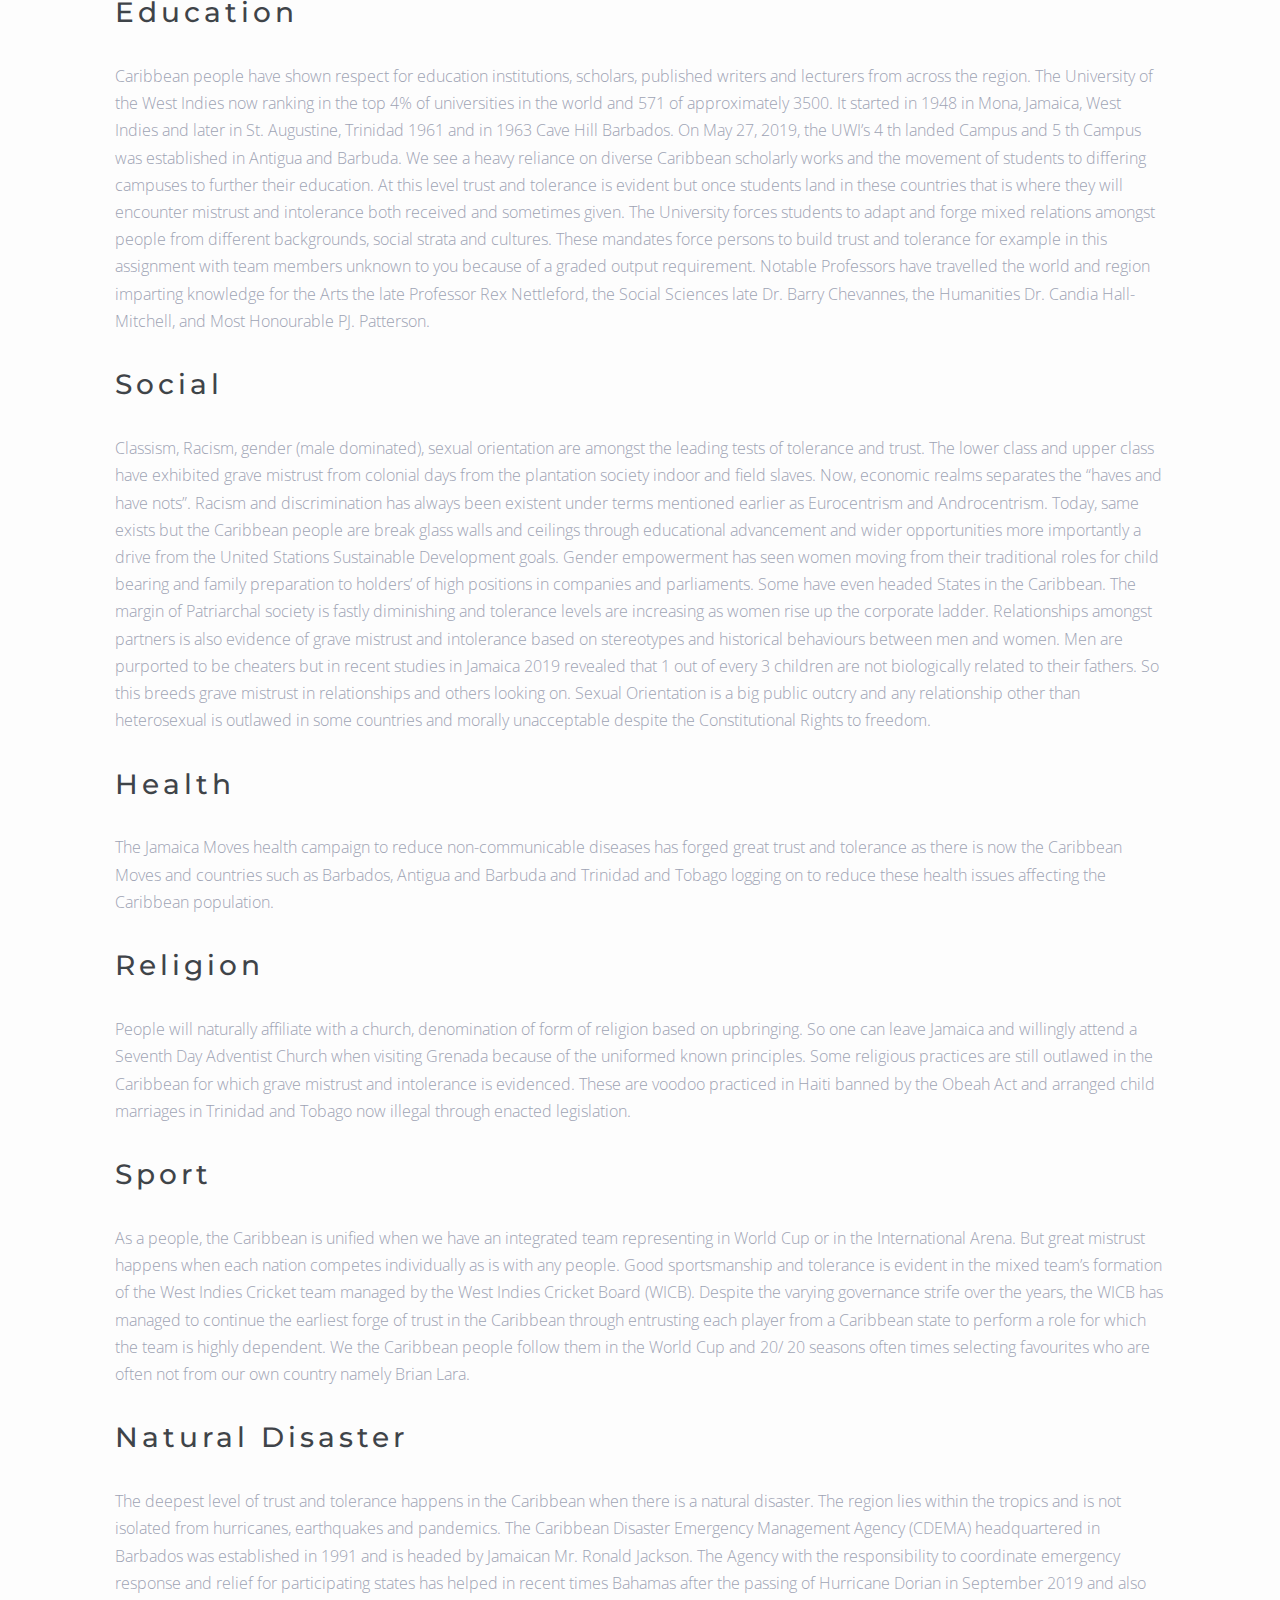
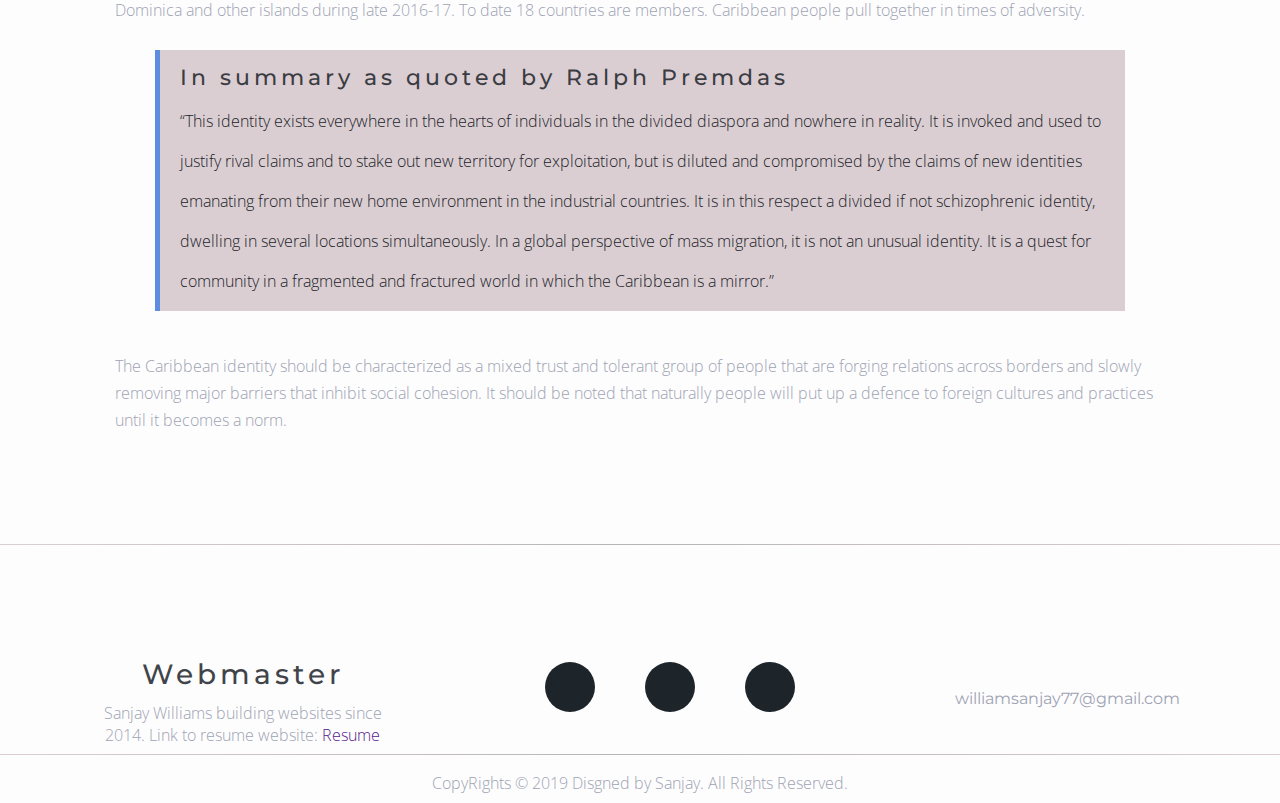
<file: social.html>
<!DOCTYPE html>
<html>
    <head>
      <meta charset="utf-8">
      <meta content="IE-edge,chrome=1" http-equiv="X-UA-Compatable">
      <meta name="viewport" content="width=device-width, initial-scale=1">
      <meta name="description" content="The Group description">
      <title>The Caribbean Today</title>
      <link rel="stylesheet" href="https://use.fontawesome.com/releases/v5.5.0/css/all.css" integrity="sha384-B4dIYHKNBt8Bc12p+WXckhzcICo0wtJAoU8YZTY5qE0Id1GSseTk6S+L3BlXeVIU" crossorigin="anonymous">
      <link rel="stylesheet" type="text/css" href="assets/css-framework/css-framework.css">
      <link rel="stylesheet" type="text/css" href="assets/css-framework/style.css">
    </head>
    <body>
      <header class="social-index-main-header" style="background-image: url('assets/img/social.jpg')">
        <div class="overlay-dark"></div>
        <!-- Navigation -->
        <nav class="nav-wrap">
          <ul class="navigation">
            <li><a href="index.html">Home</a></li>
            <li><a href="about-us.html">About Us</a></li>
            <li><a href="caribbean.html">The Caribbean</a></li>
            <li><a href="political.html">Political</a></li>
            <li><a href="economical.html">Economical</a></li>
            <li><a href="social.html">Social</a></li>
            <li><a href="cultural.html">Cultural</a></li>
          </ul>
          <!-- Mobile Navigation -->
          <div class="nav-toggle-open-wrapper">
            <i class="fas fa-bars"></i>
          </div>
          <div class="nav-toggle-body-overlay"></div>
          <div class="toggled-nav-wrapper">
            <div class="nav-toggle-close-wrapper">
              <i class="fas fa-times"></i>
            </div>
            <div class="internal-nav-links-wrapper">
              <a href="index.html" class="internal-link-wrapper">
                <div class="internal-link-icon internal-link-icon-home"><i class="fas fa-home"></i></div>
                <div class="link-titles-wrapper">
                  <h5>Home</h5>
                  <small>Introduction</small>
                </div>

              </a>
              <a href="about-us.html" class="internal-link-wrapper">
                <div class="internal-link-icon internal-link-icon-about-us"><i class="fas fa-info"></i></div>
                <div class="link-titles-wrapper">
                  <h5>About Us</h5>
                  <small>Who are the Creators</small>
                </div>

              </a>
              <a href="caribbean.html" class="internal-link-wrapper">
                <div class="internal-link-icon internal-link-icon-about-us"><i class="fas fa-umbrella-beach"></i></div>
                <div class="link-titles-wrapper">
                  <h5>The Caribbean</h5>
                  <small>Caribbean Identity</small>
                </div>

              </a>
              <a href="political.html" class="internal-link-wrapper">
                <div class="internal-link-icon internal-link-icon-political"><i class="fas fa-fist-raised"></i></div>
                <div class="link-titles-wrapper">
                  <h5>Political</h5>
                  <small>Caribbean Politics</small>
                </div>

              </a>
              <a href="economical.html" class="internal-link-wrapper">
                <div class="internal-link-icon internal-link-icon-economical"><i class="fas fa-users"></i></div>
                <div class="link-titles-wrapper">
                  <h5>Economical</h5>
                  <small>Caribbean Economy</small>
                </div>

              </a>
              <a href="social.html" class="internal-link-wrapper">
                <div class="internal-link-icon internal-link-icon-social"><i class="fas fa-globe-africa"></i></div>
                <div class="link-titles-wrapper">
                  <h5>Social</h5>
                  <small>Social Caribbean</small>
                </div>

              </a>
              <a href="cultural.html" class="internal-link-wrapper">
                <div class="internal-link-icon internal-link-icon-cultural"><i class="fas fa-palette"></i></div>
                <div class="link-titles-wrapper">
                  <h5>Cultural</h5>
                  <small>Caribbean Culture</small>
                </div>

              </a>
            </div>
          </div>
        </nav>
        <!-- End Navigation -->
        <div class="social-title">
          <h1 class="featured-social-title">Social Caribbean</h1>
          <a onclick="scrolling();" href="javascript:void(0)" class="read-social">Read</a>
        </div>
      </header>
      <!-- Economical Aspect -->
      <div class="social-content-wrapper">
        <div class="social-main-content">
          <h2>Social Caribbean</h2>
          <p>The Caribbean society is cemented on the pillars of the socialization process namely cultural, education, social strata, gender roles and sexual orientation.</p>
          <p>Culture is stratified within each state and amongst each nation. What is acceptable in the lower class may be frowned upon in the upper class and creates a dilemma when comparatives such as dancehall and carnival both exude similar traits but differing music genre. Ethnic centrism is more dominant now and may be seen as an intolerance and mistrust because people in one country are more likely to choose their own over another. But is this really mistrust and intolerance. Like the indigenous people, groups are more likely to remain akin to their culture. There is evidence of a coming together through Caribbean festivals, Carnivals and celebrations. People will travel across the region to participate in each festival season such Trinidad and Jamaica Carnival as well as Barbados Crop over. In the biography of Beryl McBurnie by Judy Raymond, there is evidence of high trust and tolerance as Miss McBurnie welcomed other Caribbean natives to Trinidad and Tobago and also travelled to other states such as Jamaica to promote Afro-centric music, dance, drama and cultural practices.</p>
        </div>
        <div class="social-sub-content">
          <h2>Music</h2>
          <p> Today, we see Caribbean music calypso, soca, reggae and dancehall being listened to across the region. Even so, music collaborations between differing artistes also pushes the tolerance level higher such Shenseea and Nailah.</p>
        </div>
        <div class="social-sub-content">
          <h2>Language</h2>
          <p>Language is a critical marker of Caribbean identity. De Vos posits in relation to other parts of the world, “it is undoubtedly true that language constitutes the single most characteristic feature of separate ethnic identity.” Proper and formal usage of the official languages and dialects form the main construct of a people able to identify with their own.</p>
        </div>
        <div class="social-sub-content">
          <h2>Education</h2>
          <p>Caribbean people have shown respect for education institutions, scholars, published writers and lecturers from across the region. The University of the West Indies now ranking in the top 4% of universities in the world and 571 of approximately 3500. It started in 1948 in Mona, Jamaica, West Indies and later in St. Augustine, Trinidad 1961 and in 1963 Cave Hill Barbados. On May 27, 2019, the UWI’s 4 th landed Campus and 5 th Campus was established in Antigua and Barbuda. We see a heavy reliance on diverse Caribbean scholarly works and the movement of students to differing campuses to further their education. At this level trust and tolerance is evident but once students land in these countries that is where they will encounter mistrust and intolerance both received and sometimes given. The University forces students to adapt and forge mixed relations amongst people from different backgrounds, social strata and cultures. These mandates force persons to build trust and tolerance for example in this assignment with team members unknown to you because of a graded output requirement. Notable Professors have travelled the world and region imparting knowledge for the Arts the late Professor Rex Nettleford, the Social Sciences late Dr. Barry Chevannes, the Humanities Dr. Candia Hall-Mitchell, and Most Honourable PJ. Patterson.</p>
        </div>
        <div class="social-sub-content">
          <h2>Social</h2>
          <p>Classism, Racism, gender (male dominated), sexual orientation are amongst the leading tests of tolerance and trust. The lower class and upper class have exhibited grave mistrust from colonial days from the plantation society indoor and field slaves. Now, economic realms separates the “haves and have nots”. Racism and discrimination has always been existent under terms mentioned earlier as Eurocentrism and Androcentrism. Today, same exists but the Caribbean people are break glass walls and ceilings through educational advancement and wider opportunities more importantly a drive from the United Stations Sustainable Development goals. Gender empowerment has seen women moving from their traditional roles for child bearing and family preparation to holders’ of high positions in companies and parliaments. Some have even headed States in the Caribbean. The margin of Patriarchal society is fastly diminishing and tolerance levels are increasing as women rise up the corporate ladder. Relationships amongst partners is also evidence of grave mistrust and intolerance based on stereotypes and historical behaviours between men and women. Men are purported to be cheaters but in recent studies in Jamaica 2019 revealed that 1 out of every 3 children are not biologically related to their fathers. So this breeds grave mistrust in relationships and others looking on. Sexual Orientation is a big public outcry and any relationship other than heterosexual is outlawed in some countries and morally unacceptable despite the Constitutional Rights to freedom.</p>
        </div>
        <div class="social-sub-content">
          <h2>Health</h2>
          <p>The Jamaica Moves health campaign to reduce non-communicable diseases has forged great trust and tolerance as there is now the Caribbean Moves and countries such as Barbados, Antigua and Barbuda and Trinidad and Tobago logging on to reduce these health issues affecting the Caribbean population.</p>
        </div>
        <div class="social-sub-content">
          <h2>Religion</h2>
          <p>People will naturally affiliate with a church, denomination of form of religion based on upbringing. So one can leave Jamaica and willingly attend a Seventh Day Adventist Church when visiting Grenada because of the uniformed known principles. Some religious practices are still outlawed in the Caribbean for which grave mistrust and intolerance is evidenced. These are voodoo practiced in Haiti banned by the Obeah Act and arranged child marriages in Trinidad and Tobago now illegal through enacted legislation.</p>
        </div>
        <div class="social-sub-content">
          <h2>Sport</h2>
          <p>As a people, the Caribbean is unified when we have an integrated team representing in World Cup or in the International Arena. But great mistrust happens when each nation competes individually as is with any people. Good sportsmanship and tolerance is evident in the mixed team’s formation of the West Indies Cricket team managed by the West Indies Cricket Board (WICB). Despite the varying governance strife over the years, the WICB has managed to continue the earliest forge of trust in the Caribbean through entrusting each player from a Caribbean state to perform a role for which the team is highly dependent. We the Caribbean people follow them in the World Cup and 20/ 20 seasons often times selecting favourites who are often not from our own country namely Brian Lara.</p>
        </div>
        <div class="social-sub-content">
          <h2>Natural Disaster</h2>
          <p>The deepest level of trust and tolerance happens in the Caribbean when there is a natural disaster. The region lies within the tropics and is not isolated from hurricanes, earthquakes and pandemics. The Caribbean Disaster Emergency Management Agency (CDEMA) headquartered in Barbados was established in 1991 and is headed by Jamaican Mr. Ronald Jackson. The Agency with the responsibility to coordinate emergency response and relief for participating states has helped in recent times Bahamas after the passing of Hurricane Dorian in September 2019 and also Dominica and other islands during late 2016-17. To date 18 countries are members. Caribbean people pull together in times of adversity.</p>
        </div>
        <blockquote>
          <h4>In summary as quoted by Ralph Premdas</h4>
          <p>“This identity exists everywhere in the hearts of individuals in the divided diaspora and nowhere in reality. It is invoked and used to justify rival claims and to stake out new territory for exploitation, but is diluted and compromised by the claims of new identities emanating from their new home environment in the industrial countries. It is in this respect a divided if not schizophrenic identity, dwelling in several locations simultaneously. In a global perspective of mass migration, it is not an unusual identity. It is a quest for community in a fragmented and fractured world in which the Caribbean is a mirror.”</p>
        </blockquote>
        <div class="social-sub-content">
          <p>The Caribbean identity should be characterized as a mixed trust and tolerant group of people that are forging relations across borders and slowly removing major barriers that inhibit social cohesion. It should be noted that naturally people will put up a defence to foreign cultures and practices until it becomes a norm.</p>
        </div>
      </div>
      <hr />
      <footer class="footer-container">
        <div class="footer-wrapper">
          <div class="webmaster-slug">
            <h2>Webmaster</h2>
            <p>Sanjay Williams building websites since 2014. Link to resume website: <a href="">Resume</a></p>
          </div>
          <div class="footer-social-links">
            <a href="https://github.com/sanjwilli" target="_blank" class="social-icon-wrap footer-instagram-wrapper"><i class="fab fa-instagram"></i></a>
            <a href="https://www.instagram.com/sanjwilli" target="_blank" class="social-icon-wrap footer-github-wrapper"><i class="fab fa-github-alt"></i></a>
            <a href="https://www.linkedin.com/in/sanjay-williams-a01613150/" target="_blank" class="social-icon-wrap footer-linkedin-wrapper"><i class="fab fa-linkedin-in"></i></a>
          </div>
          <a href="mailto:williamsanjay77@gmail.com?subject=Carib Civ Web feedback" class="footer-email">williamsanjay77@gmail.com</a>
        </div>
        <hr />
        <p>CopyRights &copy; 2019 Disgned by Sanjay. All Rights Reserved.</p>
      </footer>
      <script type="text/javascript" src="assets/css-framework/jquery-3.3.1.min.js"></script>
      <script type="text/javascript" src="assets/css-framework/css-framework.js"></script>
      <script type="text/javascript" src="assets/js/functions.js"></script>
    </body>
</html>
</file>
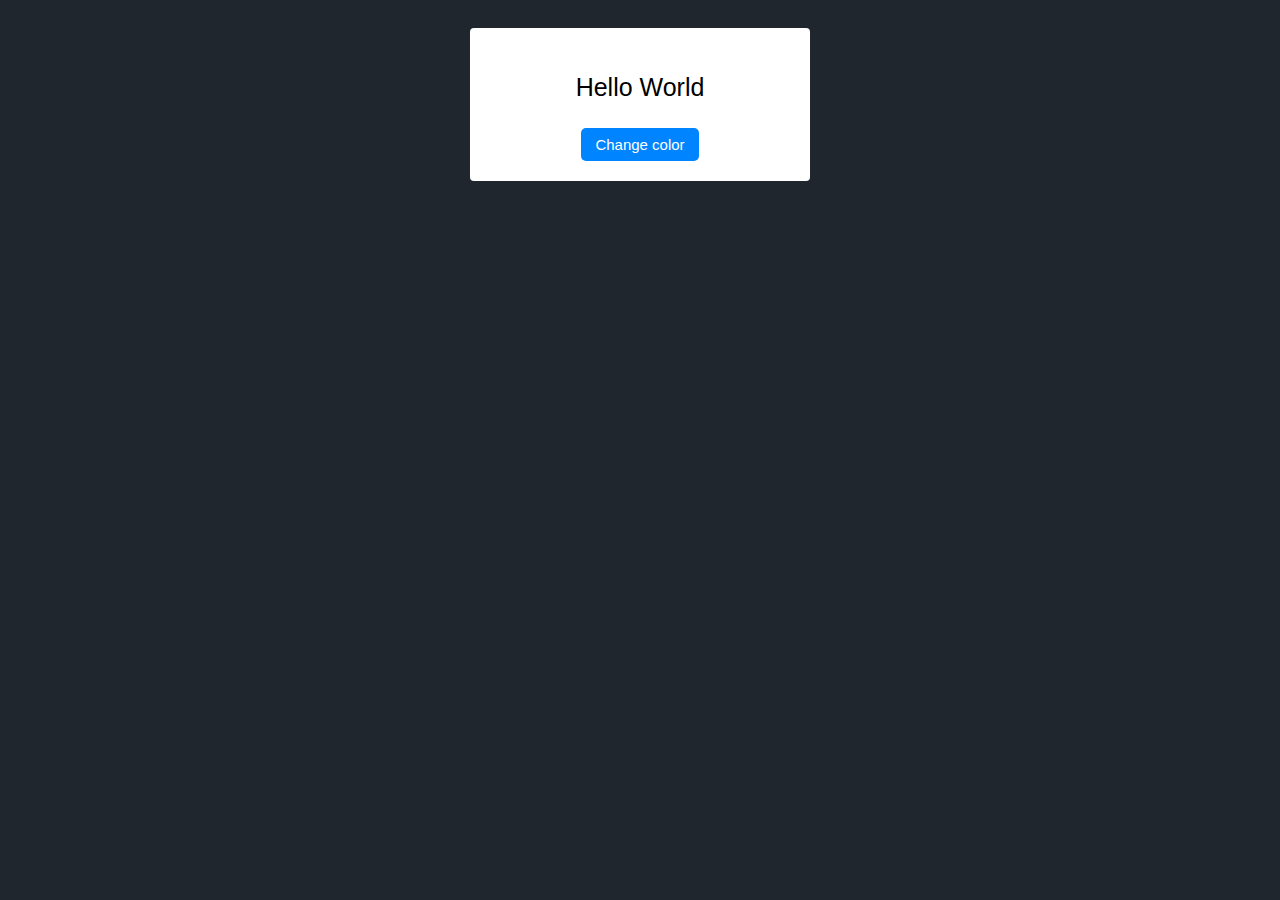
<file: assets/css-framework/test1.html>
<!DOCTYPE html>

<html>
<head>

<script src="https://code.jquery.com/jquery-3.3.1.min.js"></script>

<script>
  $(document).ready(() => {
  $myVal = setInterval(function(){


  const $banner = $("#banner-message");
  const $button = $("button");


  $button.on('click',function(){
  $banner.toggleClass("alt");

  });

  $button.click();

  }, 1000);//clicks the button every 1 sec

  /*clearInterval() to stop the dynamic clicking.
  setTimeout(function(){
  clearInterval($myVal);
  }, 6000); */

  });
</script>

<style>
  body {
    background: #20262E;
    padding: 20px;
    font-family: Helvetica;
  }

  #banner-message {
    background: #fff;
    border-radius: 4px;
    padding: 20px;
    font-size: 25px;
    text-align: center;
    transition: all 0.2s;
    margin: 0 auto;
    width: 300px;
  }

  button {
    background: #0084ff;
    border: none;
    border-radius: 5px;
    padding: 8px 14px;
    font-size: 15px;
    color: #fff;
  }

  #banner-message.alt {
    background: #0084ff;
    color: #fff;
    margin-top: 40px;
    width: 200px;
  }

  #banner-message.alt button {
    background: #fff;
    color: #000;
  }
</style>

</head>

<body>
<div id="banner-message">
  <p>Hello World</p>
  <button>Change color</button>
</div>



</body>

</html>
</file>
<file: assets/css-framework/css-framework.css>
/* import the main font to be used in the framwork */

@import url('https://fonts.googleapis.com/css?family=Athiti|Montserrat|Open+Sans');


/* --- Components design --- */
@import url('components/image.css');
@import url('components/button.css');
@import url('components/dropdown.css');
@import url('components/form.css');
@import url('components/checkbox.css');
@import url('components/grid.css');
@import url('components/table.css');
@import url('components/modal.css');
@import url('components/header.css');
@import url('components/dimmer.css');
@import url('components/transition.css');
@import url('components/breadcrumb.css');
@import url('components/navbar.css');

/* === Document == */

html {
	line-height: 1.15;
	-webkit-text-size-adjust: 100%;
}

/* === Sections === */

body {
	font-family: 'Open Sans', sans-serif;
	margin: 0;
}

main {
	display: block;
}


/* === Text Compontents === */
h1, h2, h3, h4, h5, h6 {
	font-family: 'Montserrat', sans-serif;
	letter-spacing: 4px;
}

h1 {
	font-size: 2rem;
	margin: 0.67em 0;
}

h2 {
	font-size: 1.71428571rem;
}

h3 {
	font-size: 1.28571429rem;
}

h4 {
	font-size: 1.07142857rem;
}

h5 {
	font-size: 1rem;
}

h6 {
	font-size: 0.71428571rem;
}

a {
	background-color: transparent;
	text-decoration: none;
}

p {
	font-size: 14px;
}

abbr[title] {
	border-bottom: none;
	text-decoration: underline;
	text-decoration: underline dotted;
}

b, strong {
	font-weight: bolder;
}

small {
	font-size: 80%;
}

.show {
	display: block !important;
}
</file>
<file: assets/css-framework/style.css>
@import url("https://fonts.googleapis.com/css?family=Montserrat:300,400,500&display=swap");body{background-color:#fdfdfd}h1{color:#fdfdfd}h2{color:#1d242a;font-size:1.75em;font-weight:500;line-height:1.2em;opacity:.85}h3{color:#1d242a}h4{color:#1d242a;font-size:1.375em;font-weight:500;opacity:.85;margin:5px 0}h5{font-size:1.375em;font-weight:400;color:#1d242a;margin:5px 0}h6{font-size:0.75em;text-transform:uppercase;font-weight:600;color:#9ea3b4}h6 small{font-size:0.75em;font-weight:300;color:#9ea3b4;text-transform:uppercase}p{font-size:1em;font-weight:200;color:#9ea3b4;line-height:2.5em;margin:10px 0}hr{border:0;height:1px;background-image:linear-gradient(to right, rgba(0,0,0,0), rgba(171,171,171,0.75), rgba(0,0,0,0));background-color:#daced2}nav.nav-wrap{transition:all 0.3s ease-in;position:absolute;top:0;left:0;right:0;z-index:3;max-width:1000px;display:flex;justify-content:space-between;margin:auto;padding:40px}@media screen and (max-width: 601px){nav.nav-wrap{padding:35px 20px}}nav.nav-wrap ul.navigation{display:flex;flex-direction:row;justify-content:center;align-items:center;list-style:none}@media screen and (max-width: 601px){nav.nav-wrap ul.navigation{display:none}}nav.nav-wrap ul.navigation li{display:block;padding-right:30px}nav.nav-wrap ul.navigation li a{color:#ffffff;transition:all 0.15s ease-in;font-size:1em}nav.nav-wrap ul.navigation li a:hover{color:#bfbfbf}nav.nav-wrap ul.navigation li:last-of-type{padding-right:0}nav.nav-wrap ul.navigation.nav-dark li a{color:#1d242a}nav.nav-wrap ul.navigation.nav-dark li a:hover{color:#bfbfbf}.nav-toggle-open-wrapper,.nav-toggle-close-wrapper{position:relative;height:50px;width:50px;display:flex;justify-content:center;align-items:center;cursor:pointer;overflow:visible}.nav-toggle-open-wrapper i,.nav-toggle-close-wrapper i{width:24px;height:auto}.nav-toggle-open-wrapper i{color:#ffffff;font-size:25px}.nav-toggle-open-wrapper .nav-toggle-open-wrapper.nav-dark i{color:#ffffff}.nav-toggle-close-wrapper i{color:#1d242a;font-size:25px;margin-right:15px}.toggled-nav-wrapper{transition:all 0.2s ease-in-out;display:flex;align-items:flex-end;flex-direction:column;position:fixed;top:0;left:0;bottom:0;z-index:6;width:300px;height:100%;padding:35px 0 35px 20px;background:#ffffff;transform:translateX(-320px)}.toggled-nav-wrapper .internal-nav-links-wrapper{display:flex;flex-direction:column;justify-content:space-between;text-align:left;position:fixed;left:20px}.toggled-nav-wrapper .internal-nav-links-wrapper{margin-top:50px;height:192px}.toggled-nav-wrapper .internal-nav-links-wrapper a.internal-link-wrapper{display:flex;flex-direction:row;justify-content:flex-start;align-items:center;margin-bottom:25px}.internal-link-icon i{height:30px;width:30px;margin-right:20px;color:#1d242a}.nav-toggle-body-overlay{transition:opacity 0.2s ease-in-out, transform 0s ease-in-out 0.2s;display:block;position:fixed;top:0;left:0;bottom:0;z-index:1;width:100%;height:100%;background:rgba(0,0,0,0.7);opacity:0;transform:translateX(-100%)}html.nav-open body{overflow:hidden;position:fixed;top:0;left:0;bottom:0;right:0}html.nav-open .nav-toggle-body-overlay{transition:opacity 0.2s ease-in-out, transform 0s;opacity:1;transform:translateX(0)}html.nav-open .toggled-nav-wrapper{transform:translateX(0)}@media screen and (min-width: 601px){.nav-toggle-open-wrapper,.nav-toggle-close-wrapper,.toggled-nav-wrapper,.nav-toggle-body-overlay{display:none}}footer.footer-container{width:100%;padding:100px 0 0}footer.footer-container .footer-wrapper{padding:0 20px;display:flex;flex-direction:row;align-items:center}@media screen and (max-width: 769px){footer.footer-container .footer-wrapper{flex-direction:column;margin-bottom:15px}}footer.footer-container .footer-wrapper .webmaster-slug{margin:auto;max-width:285px;text-align:center}@media screen and (max-width: 769px){footer.footer-container .footer-wrapper .webmaster-slug{margin-bottom:40px}}footer.footer-container .footer-wrapper .webmaster-slug h2{padding-bottom:5px;margin:5px}footer.footer-container .footer-wrapper .webmaster-slug p{line-height:1.375em}footer.footer-container .footer-wrapper .footer-social-links{display:flex;flex-direction:row;justify-content:space-between;height:50px;width:100%;max-width:250px;margin:0 auto 25px}@media screen and (max-width: 769px){footer.footer-container .footer-wrapper .footer-social-links{margin-bottom:40px}}footer.footer-container .footer-wrapper .footer-social-links .social-icon-wrap{transition:all 0.1s ease-in;display:inline-block;height:50px;width:50px;border-radius:100%;overflow:hidden;background:#1d242a}footer.footer-container .footer-wrapper .footer-social-links .social-icon-wrap i{color:#ffffff;text-align:center;vertical-align:middle;font-size:30px;width:100%;padding:10px 0}footer.footer-container .footer-wrapper .footer-social-links .social-icon-wrap:hover{transform:scale(0.95)}footer.footer-container .footer-wrapper .footer-email{transition:all 0.2s ease-in;font-family:'Montserrat', sans-serif;font-size:1em;color:#9ea3b4;margin:auto}footer.footer-container .footer-wrapper .footer-email:hover{color:#1d242a}footer.footer-container p{margin:auto;text-align:center}header.main-header{position:relative;z-index:1;display:flex;flex-direction:column;align-items:center;justify-content:center;width:100%;height:700px;background:linear-gradient(to top left, rgba(146,228,252,0.6) 0%, rgba(110,41,130,0.6) 100%),url("../img/beach.jpg");background-size:cover;background-position:center center;background-repeat:no-repeat}header.main-header .home-title{position:relative;text-align:center;color:#ffffff;padding-top:50px}header.main-header .home-title h1{font-size:3.125em;padding:20px 15px 20px 15px;font-weight:300;line-height:1.2em;border:5px solid}header.main-header .home-title h3{font-size:1.25em}header.main-header button.button{position:absolute;bottom:0;left:0;right:0;margin:auto;margin-bottom:-50px;color:#ffffff;height:80px;width:80px;background-color:#88afda;border:2px solid}@media screen and (max-width: 355px){header.main-header button.button{height:55px;width:55px;margin-bottom:-33px}}header.main-header button.button i{font-size:30px}.introduction{max-width:600px;margin:160px auto 100px auto;padding:0 20px}.introduction h2{padding-bottom:17px}blockquote{border-left:.35rem solid #5d8ddf;margin-bottom:2rem;padding:.625rem 1.25rem;max-width:1000px;background:#daced2}blockquote::after{content:""}blockquote::before{content:""}blockquote q{margin:0 1.5rem;quotes:"" ""}blockquote p{color:#1d242a}blockquote p:last-child{margin-bottom:0}header.about-index-main-header{position:relative;z-index:1;display:flex;flex-direction:column;align-items:center;justify-content:center;width:100%;height:850px;background-size:cover;background-position:center center;background-repeat:no-repeat}header.about-index-main-header .overlay-dark{background:#1d242a;opacity:.35;z-index:2;position:absolute;top:0;right:0;bottom:0;left:0}header.about-index-main-header .about-title{position:relative;z-index:5;text-align:center;padding-top:50px}header.about-index-main-header .about-title h1.featured-about-us-title{max-width:600px;font-size:3.125em;font-weight:500;line-height:1.2em;padding:0 20px 5px 20px;color:#ffffff;margin:30px 0}@media screen and (max-width: 500px){header.about-index-main-header .about-title h1.featured-about-us-title{font-size:2.5em}}@media screeen and (max-width: 400px){header.about-index-main-header .about-title h1.featured-about-us-title{font-size:2.1875em}}@media screen and (max-width: 360px){header.about-index-main-header .about-title h1.featured-about-us-title{font-size:1.875em}}header.about-index-main-header .about-title a.read-about-us{color:#ffffff;font-size:0.75em;font-weight:500;padding:.5em 2em;border:2px solid #ffffff;border-radius:4px;text-transform:uppercase}header.about-index-main-header .about-title a.read-about-us:hover{background:#ffffff;color:#88afda}h2.about-us{text-align:center;padding-top:100px}.about-us-content-wrapper{margin:auto;max-width:800px;padding:60px 20px 0 20px;display:flex;flex-direction:column;align-items:center}.about-us-content-wrapper .about-us-wrap{width:100%;display:flex;justify-content:flex-start}.about-us-content-wrapper .about-us-wrap .about{max-width:465px;min-height:100px;margin:20px 0;display:flex;flex-direction:row;justify-content:space-around}.about-us-content-wrapper .about-us-wrap .about .about-img{background:#1d242a;height:100px;width:100px;flex:0 0 100px;border-radius:3px;cursor:pointer;background-size:cover;background-position:center center;background-repeat:no-repeat}.about-us-content-wrapper .about-us-wrap .about .about-img-one{background-image:url("../img/sanjay.jpg")}.about-us-content-wrapper .about-us-wrap .about .about-img-two{background-image:url("../img/yanique.jpg")}.about-us-content-wrapper .about-us-wrap .about .about-img-three{background-image:url("../img/kamara.jpg")}.about-us-content-wrapper .about-us-wrap .about .about-text{min-height:83px;height:100%;width:100%;margin-left:15px;display:flex;flex-direction:column;justify-content:space-around;padding:5px 0}.about-us-content-wrapper .about-us-wrap .about .about-text p{line-height:1.1875em}.about-us-content-wrapper .about-us-wrap:nth-child(even){justify-content:flex-end}.about-us-content-wrapper .about-us-wrap:nth-child(even) .about{flex-direction:row-reverse}.about-us-content-wrapper .about-us-wrap:nth-child(even) .about .about-text{text-align:right;margin:0 15px 0 0}@media screen and (max-width: 460px){.about-us-content-wrapper .about-us-wrap .about{flex-direction:column;min-height:199px}.about-us-content-wrapper .about-us-wrap .about .about-text{margin:6px 0 0 0}.about-us-content-wrapper .about-us-wrap:nth-child(even) .about{align-items:flex-end;flex-direction:column;min-height:189px}.about-us-content-wrapper .about-us-wrap:nth-child(even) .about .about-text{margin:6px 0 0 0}}header.political-index-main-header{position:relative;z-index:1;display:flex;flex-direction:column;align-items:center;justify-content:center;width:100%;height:600px;background-size:cover;background-position:center center;background-repeat:no-repeat}header.political-index-main-header .overlay-dark{background:#1d242a;opacity:.35;z-index:2;position:absolute;top:0;right:0;bottom:0;left:0}header.political-index-main-header .political-title{position:relative;z-index:2;text-align:center;padding-top:50px}header.political-index-main-header .political-title h1.featured-political-title{max-width:600px;font-size:3.125em;font-weight:500;line-height:1.2em;padding:0 20px 5px 20px;color:#ffffff;margin:30px 0}@media screen and (max-width: 500px){header.political-index-main-header .political-title h1.featured-political-title{font-size:2.5em}}@media screeen and (max-width: 400px){header.political-index-main-header .political-title h1.featured-political-title{font-size:2.1875em}}@media screen and (max-width: 360px){header.political-index-main-header .political-title h1.featured-political-title{font-size:1.875em}}header.political-index-main-header .political-title a.read-political{color:#ffffff;font-size:0.75em;font-weight:500;padding:.5em 2em;border:2px solid #ffffff;border-radius:4px;text-transform:uppercase}header.political-index-main-header .political-title a.read-political:hover{background:#ffffff;color:#88afda}.political-content-wrapper{max-width:1050px;margin:160px auto 100px auto;padding:0 20px}.political-content-wrapper h1{padding-bottom:17px;color:#1d242a}.political-content-wrapper .political-main-content h2{font-weight:300;text-transform:uppercase}.political-content-wrapper .political-main-content p a{text-decoration:none;color:#a0db8e}.political-content-wrapper .political-sub-content{display:flex;flex-direction:column}.political-content-wrapper .political-sub-content h3{text-transform:uppercase}.political-content-wrapper .political-sub-content p{line-height:1.7em}.table-wrapper{max-width:1200px;margin:auto;margin-bottom:70px}.table-wrapper thead tr th small{display:block;padding-top:7px;font-size:65%}.table-wrapper tbody tr td ul li{padding:15px 0}header.cultural-index-main-header{position:relative;z-index:1;display:flex;flex-direction:column;align-items:center;justify-content:center;width:100%;height:600px;background-size:cover;background-position:center center;background-repeat:no-repeat}header.cultural-index-main-header .overlay-dark{background:#1d242a;opacity:.35;z-index:2;position:absolute;top:0;right:0;bottom:0;left:0}header.cultural-index-main-header .culture-title{position:relative;z-index:2;text-align:center;padding-top:50px}header.cultural-index-main-header .culture-title h1.featured-culture-title{max-width:600px;font-size:3.125em;font-weight:500;line-height:1.2em;padding:0 20px 5px 20px;color:#ffffff;margin:30px 0}@media screen and (max-width: 500px){header.cultural-index-main-header .culture-title h1.featured-culture-title{font-size:2.5em}}@media screeen and (max-width: 400px){header.cultural-index-main-header .culture-title h1.featured-culture-title{font-size:2.1875em}}@media screen and (max-width: 360px){header.cultural-index-main-header .culture-title h1.featured-culture-title{font-size:1.875em}}header.cultural-index-main-header .culture-title a.read-culture{color:#ffffff;font-size:0.75em;font-weight:500;padding:.5em 2em;border:2px solid #ffffff;border-radius:4px;text-transform:uppercase}header.cultural-index-main-header .culture-title a.read-culture:hover{background:#ffffff;color:#88afda}.religion-content-wrapper{max-width:1050px;margin:160px auto 100px auto;padding:0 20px}.religion-content-wrapper h1{padding-bottom:17px;color:#1d242a}.religion-content-wrapper .religion-main-content h2{font-weight:300;text-transform:uppercase}.religion-content-wrapper .religion-main-content ol{padding-left:15px}.religion-content-wrapper .religion-main-content ol li{line-height:2em;color:#5d8ddf}.religion-content-wrapper .religion-sub-content{display:flex;flex-direction:column}.religion-content-wrapper .religion-sub-content h3{text-transform:uppercase}.religion-content-wrapper .religion-sub-content p{line-height:1.7em}header.economy-index-main-header{position:relative;z-index:1;display:flex;flex-direction:column;align-items:center;justify-content:center;width:100%;height:600px;background-size:cover;background-position:center center;background-repeat:no-repeat}header.economy-index-main-header .overlay-dark{background:#1d242a;opacity:.35;z-index:2;position:absolute;top:0;right:0;bottom:0;left:0}header.economy-index-main-header .economy-title{position:relative;z-index:2;text-align:center;padding-top:50px}header.economy-index-main-header .economy-title h1.featured-economy-title{max-width:600px;font-size:3.125em;font-weight:500;line-height:1.2em;padding:0 20px 5px 20px;color:#ffffff;margin:30px 0}@media screen and (max-width: 500px){header.economy-index-main-header .economy-title h1.featured-economy-title{font-size:2.5em}}@media screeen and (max-width: 400px){header.economy-index-main-header .economy-title h1.featured-economy-title{font-size:2.1875em}}@media screen and (max-width: 360px){header.economy-index-main-header .economy-title h1.featured-economy-title{font-size:1.875em}}header.economy-index-main-header .economy-title a.read-economy{color:#ffffff;font-size:0.75em;font-weight:500;padding:.5em 2em;border:2px solid #ffffff;border-radius:4px;text-transform:uppercase}header.economy-index-main-header .economy-title a.read-economy:hover{background:#ffffff;color:#88afda}.economy-content-wrapper{max-width:1050px;margin:160px auto 100px auto;padding:0 20px}.economy-content-wrapper h1{padding-bottom:17px;color:#1d242a}.economy-content-wrapper .economy-main-content h2{font-weight:300;text-transform:uppercase}.economy-content-wrapper .economy-sub-content{display:flex;flex-direction:column}.economy-content-wrapper .economy-sub-content h3{text-transform:uppercase}.economy-content-wrapper .economy-sub-content p{line-height:1.7em}header.social-index-main-header{position:relative;z-index:1;display:flex;flex-direction:column;align-items:center;justify-content:center;width:100%;height:600px;background-size:cover;background-position:center center;background-repeat:no-repeat}header.social-index-main-header .overlay-dark{background:#1d242a;opacity:.35;z-index:2;position:absolute;top:0;right:0;bottom:0;left:0}header.social-index-main-header .social-title{position:relative;z-index:2;text-align:center;padding-top:50px}header.social-index-main-header .social-title h1.featured-social-title{max-width:600px;font-size:3.125em;font-weight:500;line-height:1.2em;padding:0 20px 5px 20px;color:#ffffff;margin:30px 0}@media screen and (max-width: 500px){header.social-index-main-header .social-title h1.featured-social-title{font-size:2.5em}}@media screeen and (max-width: 400px){header.social-index-main-header .social-title h1.featured-social-title{font-size:2.1875em}}@media screen and (max-width: 360px){header.social-index-main-header .social-title h1.featured-social-title{font-size:1.875em}}header.social-index-main-header .social-title a.read-social{color:#ffffff;font-size:0.75em;font-weight:500;padding:.5em 2em;border:2px solid #ffffff;border-radius:4px;text-transform:uppercase}header.social-index-main-header .social-title a.read-social:hover{background:#ffffff;color:#88afda}.social-content-wrapper{max-width:1050px;margin:160px auto 100px auto;padding:0 20px}.social-content-wrapper h1{padding-bottom:17px;color:#1d242a}.social-content-wrapper .social-main-content h2{font-weight:300;text-transform:uppercase}.social-content-wrapper .social-sub-content{display:flex;flex-direction:column}.social-content-wrapper .social-sub-content h3{text-transform:uppercase}.social-content-wrapper .social-sub-content p{line-height:1.7em}header.caribbean-index-main-header{position:relative;z-index:1;display:flex;flex-direction:column;align-items:center;justify-content:center;width:100%;height:600px;background-size:cover;background-position:center center;background-repeat:no-repeat}header.caribbean-index-main-header .overlay-dark{background:#1d242a;opacity:.35;z-index:2;position:absolute;top:0;right:0;bottom:0;left:0}header.caribbean-index-main-header .caribbean-title{position:relative;z-index:2;text-align:center;padding-top:50px}header.caribbean-index-main-header .caribbean-title h1.featured-caribbean-title{max-width:600px;font-size:3.125em;font-weight:500;line-height:1.2em;padding:0 20px 5px 20px;color:#ffffff;margin:30px 0}@media screen and (max-width: 500px){header.caribbean-index-main-header .caribbean-title h1.featured-caribbean-title{font-size:2.5em}}@media screeen and (max-width: 400px){header.caribbean-index-main-header .caribbean-title h1.featured-caribbean-title{font-size:2.1875em}}@media screen and (max-width: 360px){header.caribbean-index-main-header .caribbean-title h1.featured-caribbean-title{font-size:1.875em}}header.caribbean-index-main-header .caribbean-title a.read-caribbean{color:#ffffff;font-size:0.75em;font-weight:500;padding:.5em 2em;border:2px solid #ffffff;border-radius:4px;text-transform:uppercase}header.caribbean-index-main-header .caribbean-title a.read-caribbean:hover{background:#ffffff;color:#88afda}.caribbean-content-wrapper{max-width:1050px;margin:160px auto 100px auto;padding:0 20px}.caribbean-content-wrapper h1{padding-bottom:17px;color:#1d242a}.caribbean-content-wrapper .caribbean-main-content h2{font-weight:300;text-transform:uppercase}.caribbean-content-wrapper .caribbean-sub-content{display:flex;flex-direction:column}.caribbean-content-wrapper .caribbean-sub-content h3{text-transform:uppercase}
</file>
